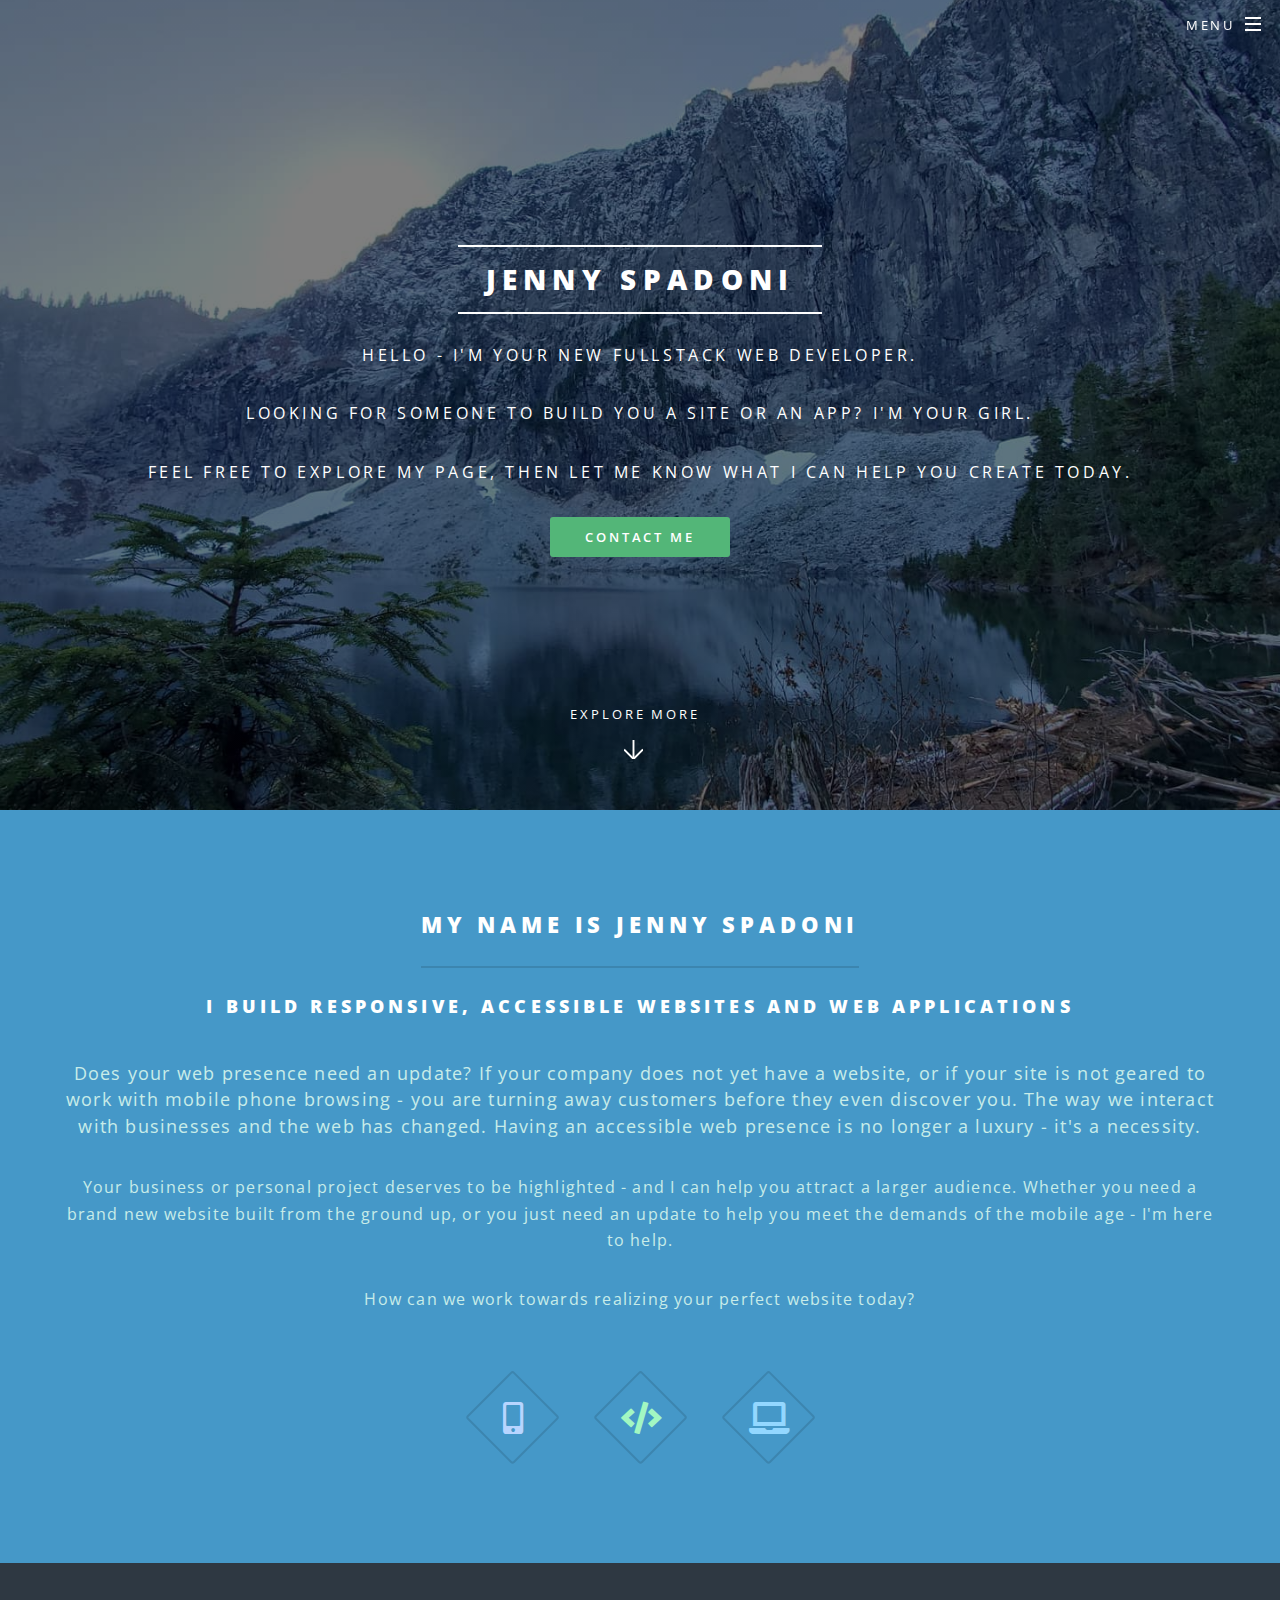
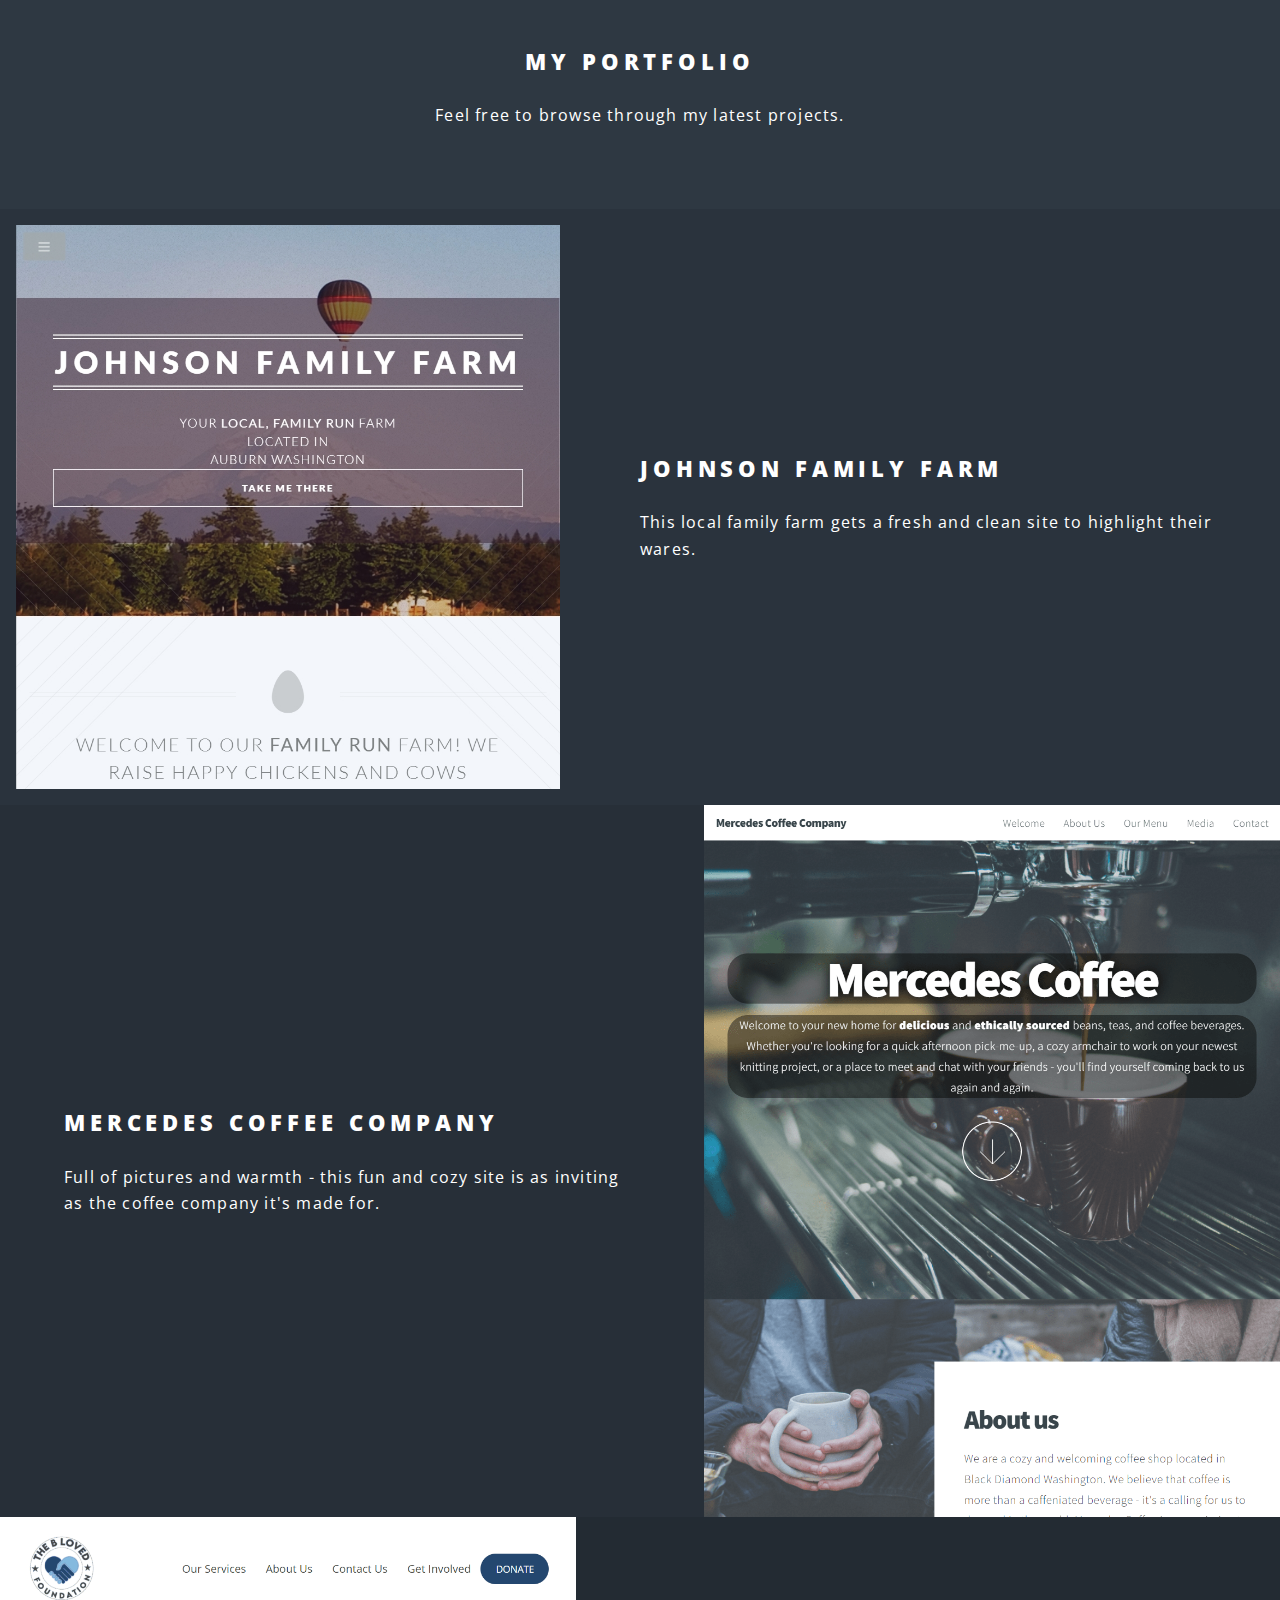
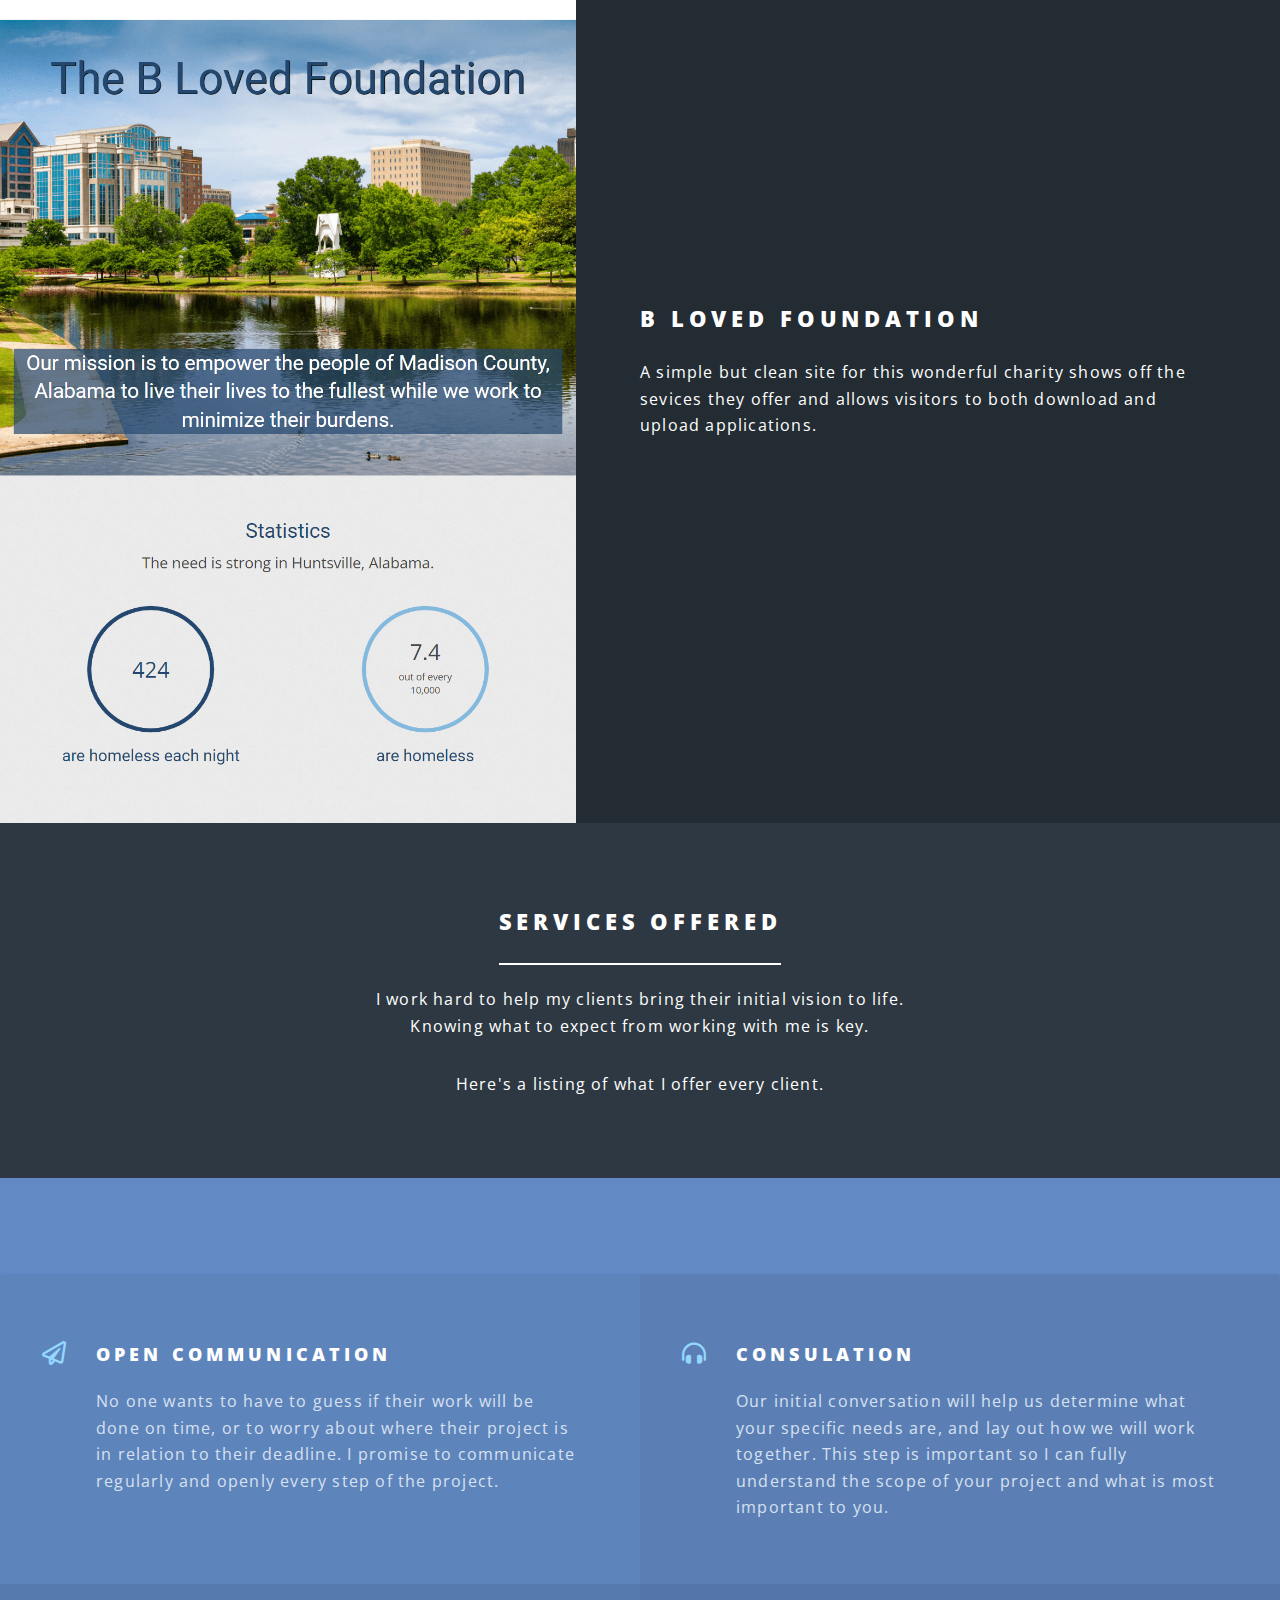
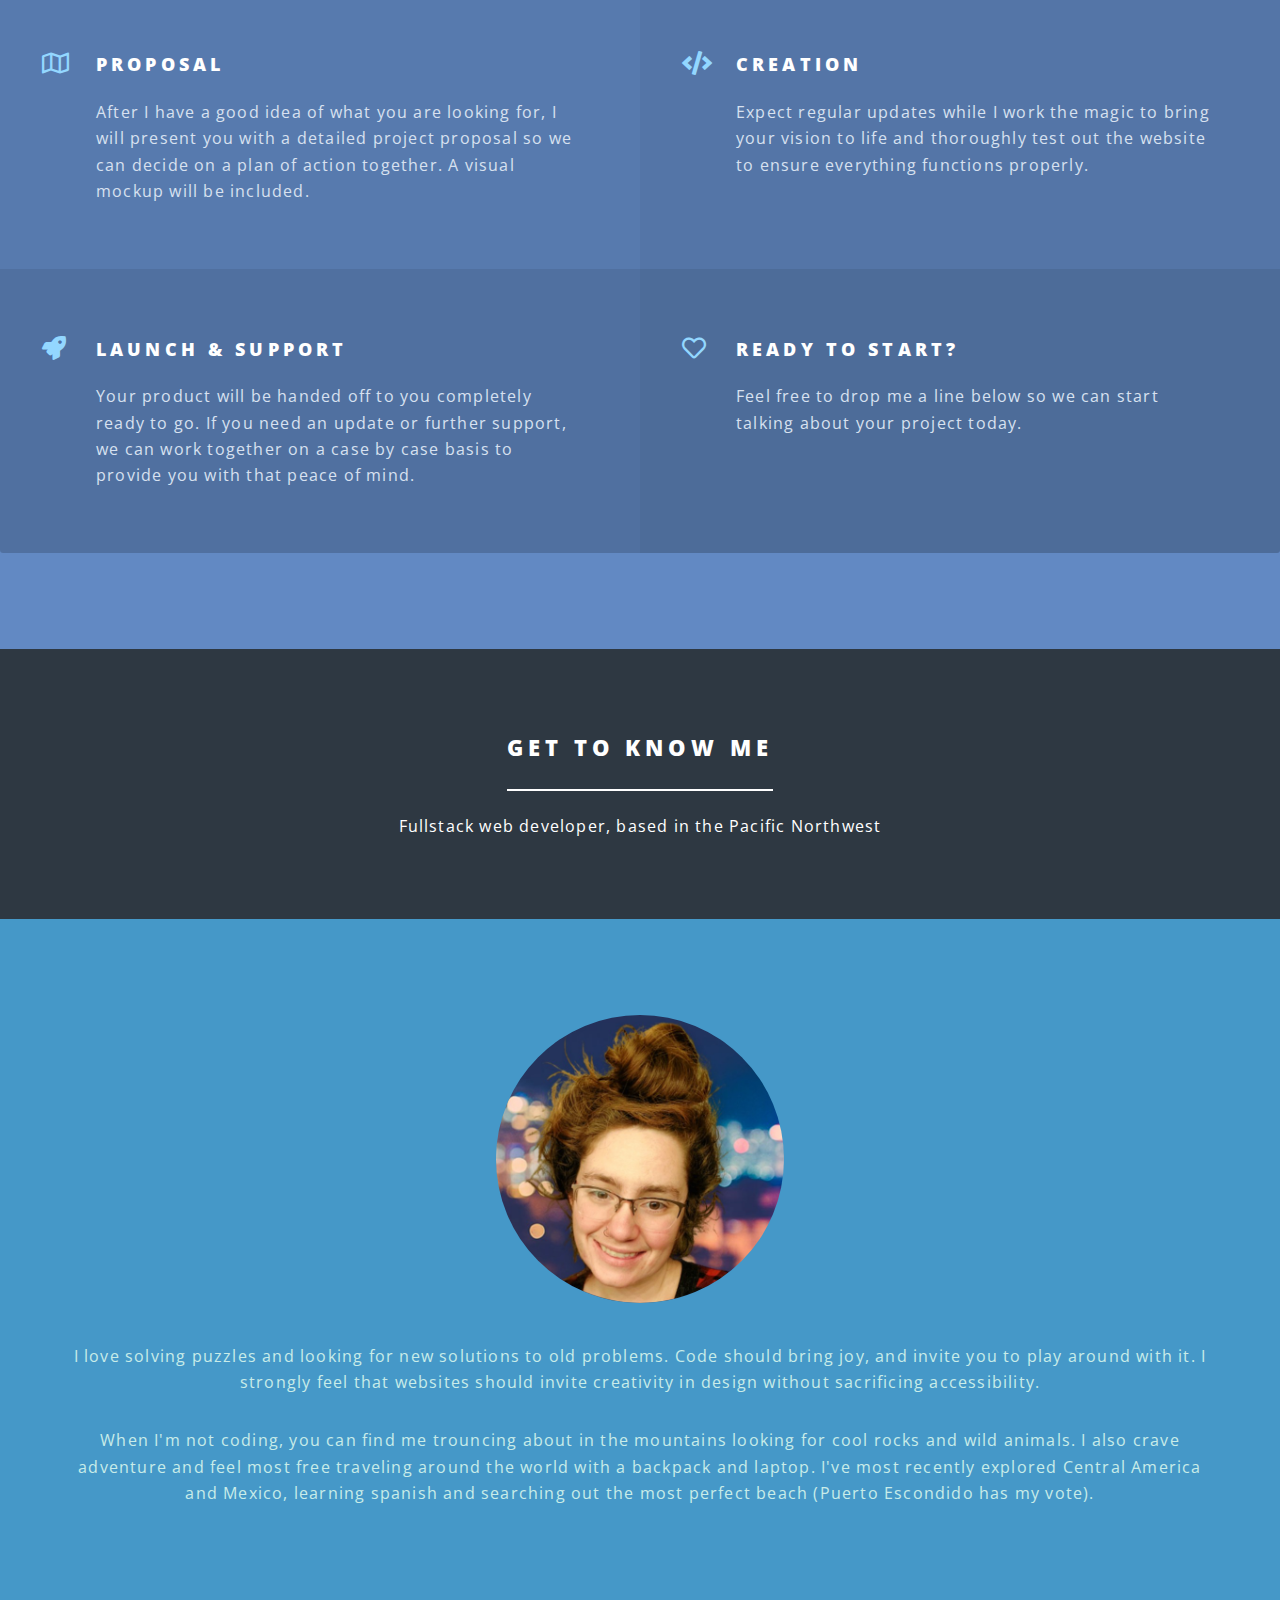
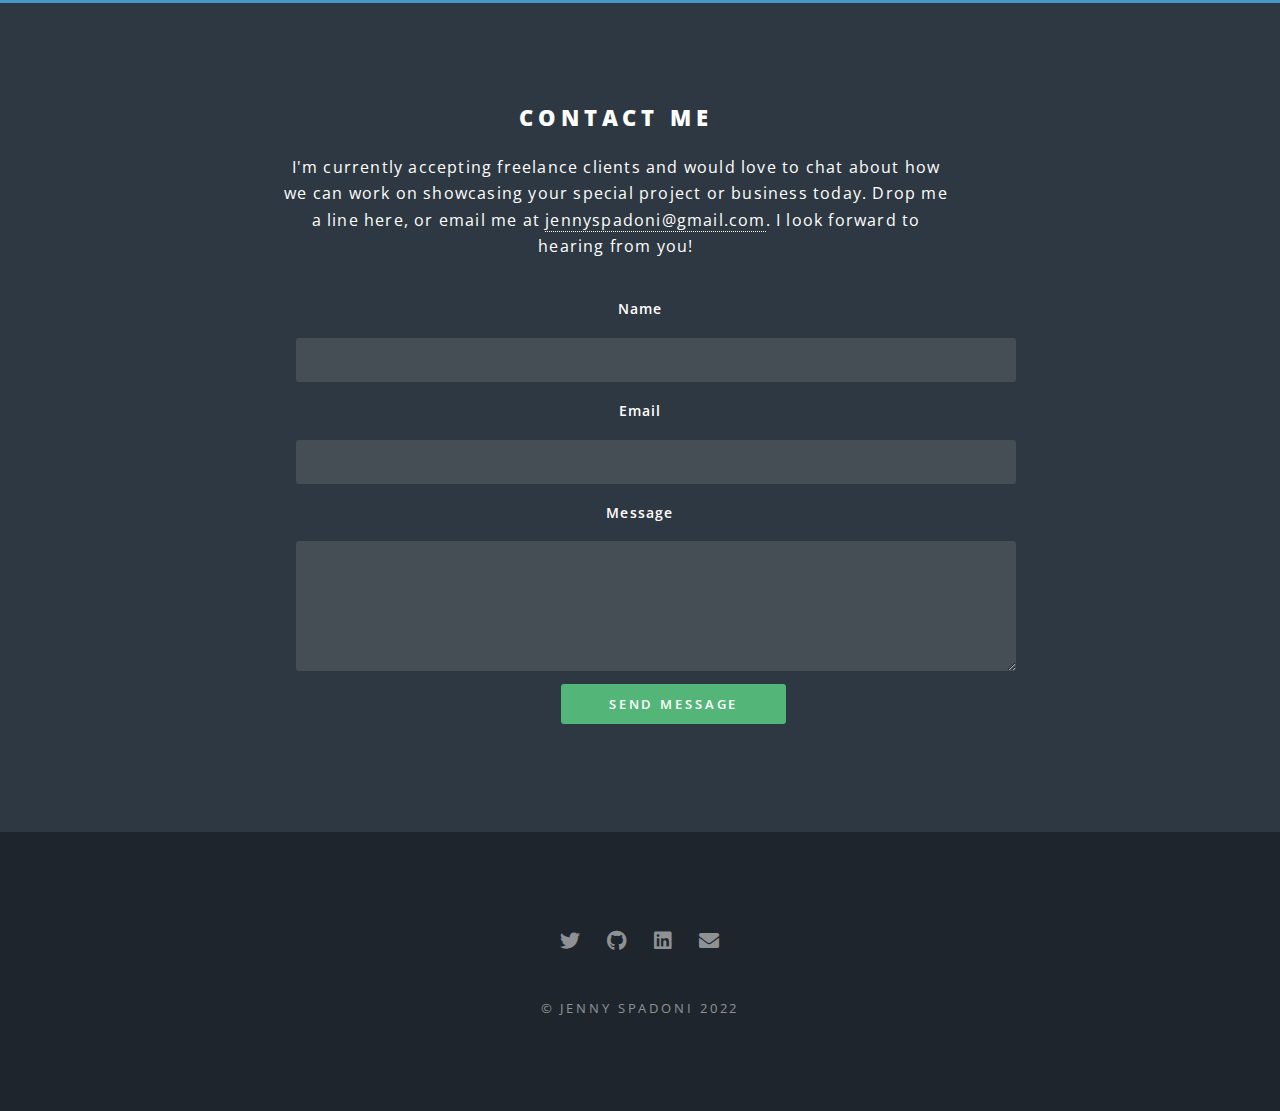
<file: index.html>
<!DOCTYPE HTML>
<!--
	Spectral by Pixelarity
	pixelarity.com | hello@pixelarity.com
	License: pixelarity.com/license
-->
<html>
	<head>
		<title>Jenny Spadoni</title>
		<meta charset="utf-8" />
		<meta name="viewport" content="width=device-width, initial-scale=1, user-scalable=yes" />
		<link rel="stylesheet" href="assets/css/main.css" />
		<noscript><link rel="stylesheet" href="assets/css/noscript.css" /></noscript>
	</head>
	<body class="landing is-preload">

		<!-- Page Wrapper -->
			<div id="page-wrapper">

				<!-- Header -->	
				<header id="header" class="alt">
						<h1><a href="index.html">Jenny Spadoni</a></h1>
						<nav id="nav">
							<ul>
								<li class="actions special">
									<a href="#menu" class="menuToggle"><span>Menu</span></a>
									<div id="menu">
										<ul>
											<li><a href="index.html">Home</a></li>
											<li><a href="#one">Overview</a></li>
											<li><a href="#two">My Portfolio</a></li>
											<li><a href="#three">Services Offered</a></li>
											<li><a href="#four">About Me</a></li>
											<li><a href="#cta">Contact Me</a></li>										
										</ul>
									</div> 
								</li>
							</ul>
						</nav>
					</header>

				<!-- Banner -->
					<section id="banner">
						<div class="inner">
							<h2>Jenny Spadoni</h2>
							<p>Hello - I'm your new fullstack web developer.</p> 
							<p>Looking for someone to build you a site or an app? I'm your girl.</p> 
							<p> Feel free to explore my page, then let me know what I can help you create today.</p>
							<ul class="actions special">
								<li><a href="#cta" class="button primary">Contact me</a></li>
							</ul>
						</div>
						<a  class="more scrolly" href="#one">Explore more</a>
					</section>

				<!-- One -->
					<section id="one" class="wrapper style1 special">
						<div class="inner">
							<header class="major">
																
								<h2>My name is Jenny Spadoni</h2>

								<h3 class="noBorder">I build responsive, accessible websites and web applications</h3>

								<p>Does your web presence need an update? If your company does not yet have a website, or if your site is not geared to work with mobile phone browsing - you are turning away customers before they even discover you. The way we interact with businesses and the web has changed. Having an accessible web presence is no longer a luxury - it's a necessity.</p>

								<p>Your business or personal project deserves to be highlighted - and I can help you attract a larger audience. Whether you need a brand new website built from the ground up, or you just need an update to help you meet the demands of the mobile age - I'm here to help. </p>

								<span>How can we work towards realizing your perfect website today?</span>
								
							</header>
							<!--ICONS after Header -->
							<ul class="icons major">
								
								<li><span class="icon solid fa-mobile-alt major style2"><span class="label">Mobile</span></span></li>

								<li><span class="icon solid fa-code major style3"><span class="label">Code</span></span></li>

								<li><span class="icon solid fa-laptop major style1"><span class="label">Laptop</span></span></li>
								
							</ul>
							
						</div>
					</section>

				<!-- Two -->
					<div id="two" class="inner portfolio">
						<h2>My portfolio</h2>
						<p>Feel free to browse through my latest projects.</p>
					</div>
					<section class="wrapper alt style2">
						<section class="spotlight">
							<div class="image padding"><a href="https://johnsonfamilyfarm.netlify.app/"><img src="images/pic01.jpg" alt="A nicely done farm website" /></div><div class="content">
								<h2>Johnson Family Farm
								</h2>
								<p>This local family farm gets a fresh and clean site to highlight their wares.</p></a>
							</div>
						</section>
						<section class="spotlight">
							<div class="image"><a href="https://mercedescoffeecompany.netlify.app/">
								<img src="images/MercedesCoffeeCompany-min.png" alt="A coffee company site with a large espresso machine" /></div><div class="content">
								<h2>Mercedes Coffee Company</h2>
								<p>Full of pictures and warmth - this fun and cozy site is as inviting as the coffee company it's made for.</p></a>
							</div>
						</section>
						<section class="spotlight">
							<div class="image"><a href="https://theblovedfoundation.org/">
								<img src="images/BLovedFoundation-min.png" alt="A website broadly showing a city skyline"/></div>
								<div class="content">
								<h2>B Loved Foundation</h2>
								<p>A simple but clean site for this wonderful charity shows off the sevices they offer and allows visitors to both download and upload applications.</p></a>
							</div>
						</section>
						<!-- <section class="spotlight">
							<div class="image"><a href="https://theblovedfoundation.org/">
								<img src="images/BLovedFoundation.png" alt="A website broadly showing a city skyline"/></div>
								<div class="content">
								<h2>B Loved Foundation</h2>
								<p>A simple but clean site for this wonderful charity shows off the sevices they offer and allows visitors to both download and upload applications.</p></a>
							</div>
						</section> -->
					</section>

				<!-- Three -->
					<section id="three">
						<div  class="inner portfolio">
							<header class="major">
								<h2>Services Offered</h2>
								<p>I work hard to help my clients bring their initial vision to life.<br>
								Knowing what to expect from working with me is key.</p>
								<p> Here's a listing of what I offer every client.</p>
							</header>
						</div>
						<section  class="wrapper style3 special">
							<ul class="features">
								<li class="icon fa-paper-plane">
									<h3>Open Communication</h3>
									<p>No one wants to have to guess if their work will be done on time, or to worry about where their project is in relation to their deadline. I promise to communicate regularly and openly every step of the project.</p>
								</li>
								<li class="icon solid fa-headphones-alt">
									<h3>Consulation</h3>
									<p>Our initial conversation will help us determine what your specific needs are, and lay out how we will work together. This step is important so I can fully understand the scope of your project and what is most important to you.</p>
								</li>
								<li class="icon fa-map">
									<h3>Proposal</h3>
									<p>After I have a good idea of what you are looking for, I will present you with a detailed project proposal so we can decide on a plan of action together. A visual mockup will be included.</p>
								</li>
								<li class="icon solid fa-code">
									<h3>Creation</h3>
									<p>Expect regular updates while I work the magic to bring your vision to life and thoroughly test out the website to ensure everything functions properly.</p>
								</li>
								<li class="icon solid fa-rocket">
									<h3>Launch & Support</h3>
									<p>Your product will be handed off to you completely ready to go. If you need an update or further support, we can work together on a case by case basis to provide you with that peace of mind.</p>
								</li>
								<li class="icon fa-heart">
									<h3>Ready to start?</h3>
									<p>Feel free to drop me a line below so we can start talking about your project today.</p>
								</li>
							</ul>
						</section>
					</section>

					<div id="four" class="inner portfolio">
						<header class="major">
							<h2>Get to know me</h2>
							<p>Fullstack web developer, based in the Pacific Northwest</p>
						</header>
					</div>
					<section class="wrapper style1 special">
						<div class="inner">
							<div class="pfp">
								<img class="roundPic" src="images/pfp.jpg" alt="">	
							</div>
							<p>
								I love solving puzzles and looking for new solutions to old problems. Code should bring joy, and invite you to play around with it. I strongly feel that websites should invite creativity in design without sacrificing accessibility.
							</p>
							<p>
								When I'm not coding, you can find me trouncing about in the mountains looking for cool rocks and wild animals. I also crave adventure and feel most free traveling around the world with a backpack and laptop. I've most recently explored Central America and Mexico, learning spanish and searching out the most perfect beach (Puerto Escondido has my vote).
							</p>
						</div>
					</section>
				<!-- CTA -->
					<section id="cta" class="wrapper style4">
						<div class="inner">
							<header>
								<h2>Contact me</h2>
								<p>I'm currently accepting freelance clients and would love to chat about how we can work on showcasing your special project or business today. Drop me a line here, or email me at <a href="mailto:jennyspadoni@gmail.com"> jennyspadoni@gmail.com</a>. I look forward to hearing from you!</p>
							</header>
							<form method="POST" data-netlify="true" id="formHelp">
								<div class="fields">
									<div class="field">
										<label for="name">Name</label>
										<input type="text" name="name" id="name" />
									</div>
									<div class="field">
										<label for="email">Email</label>
										<input type="email" name="email" id="email" />
									</div>
									<div class="field">
										<label for="message">Message</label>
										<textarea class= "margin" name="message" id="message" rows="4"></textarea>
									</div>
								</div>
								<ul class="actions primary">
									<li><input class="button fit primary" type="submit" value="Send Message" /></li>
								</ul>
							</form>
							<!-- <ul class="actions stacked">
								<li><a href="#" class="button fit primary">Activate</a></li>
								<li><a href="#" class="button fit">Learn More</a></li>
							</ul> -->
						</div>
					</section>

				<!-- Footer -->
					<footer id="footer">
						<ul class="icons">
							<li><a href="https://twitter.com/Jenny_Spadoni" class="icon brands fa-twitter"><span class="label">Twitter</span></a></li>
							<li><a href="https://github.com/Madasiaka" class="icon brands fa-github"><span class="label">Github</span></a></li>
							<li><a href="https://www.linkedin.com/in/jennifer-spadoni/" class="icon brands fa-linkedin"><span class="label">LinkedIn</span></a></li>
							<!-- <li><a href="#" class="icon brands fa-dribbble"><span class="label">Dribbble</span></a></li> -->
							<li><a href="mailto:jennyspadoni@gmail.com" class="icon solid fa-envelope"><span class="label">Email</span></a></li>
						</ul>
						<ul class="copyright">
							<li>&copy; Jenny Spadoni 2022</li>
						</ul>
					</footer>

			</div>

		<!-- Scripts -->
			<script src="assets/js/jquery.min.js"></script>
			<script src="assets/js/jquery.scrollex.min.js"></script>
			<script src="assets/js/jquery.scrolly.min.js"></script>
			<script src="assets/js/browser.min.js"></script>
			<script src="assets/js/breakpoints.min.js"></script>
			<script src="assets/js/util.js"></script>
			<script src="assets/js/main.js"></script>

	</body>
</html>
</file>
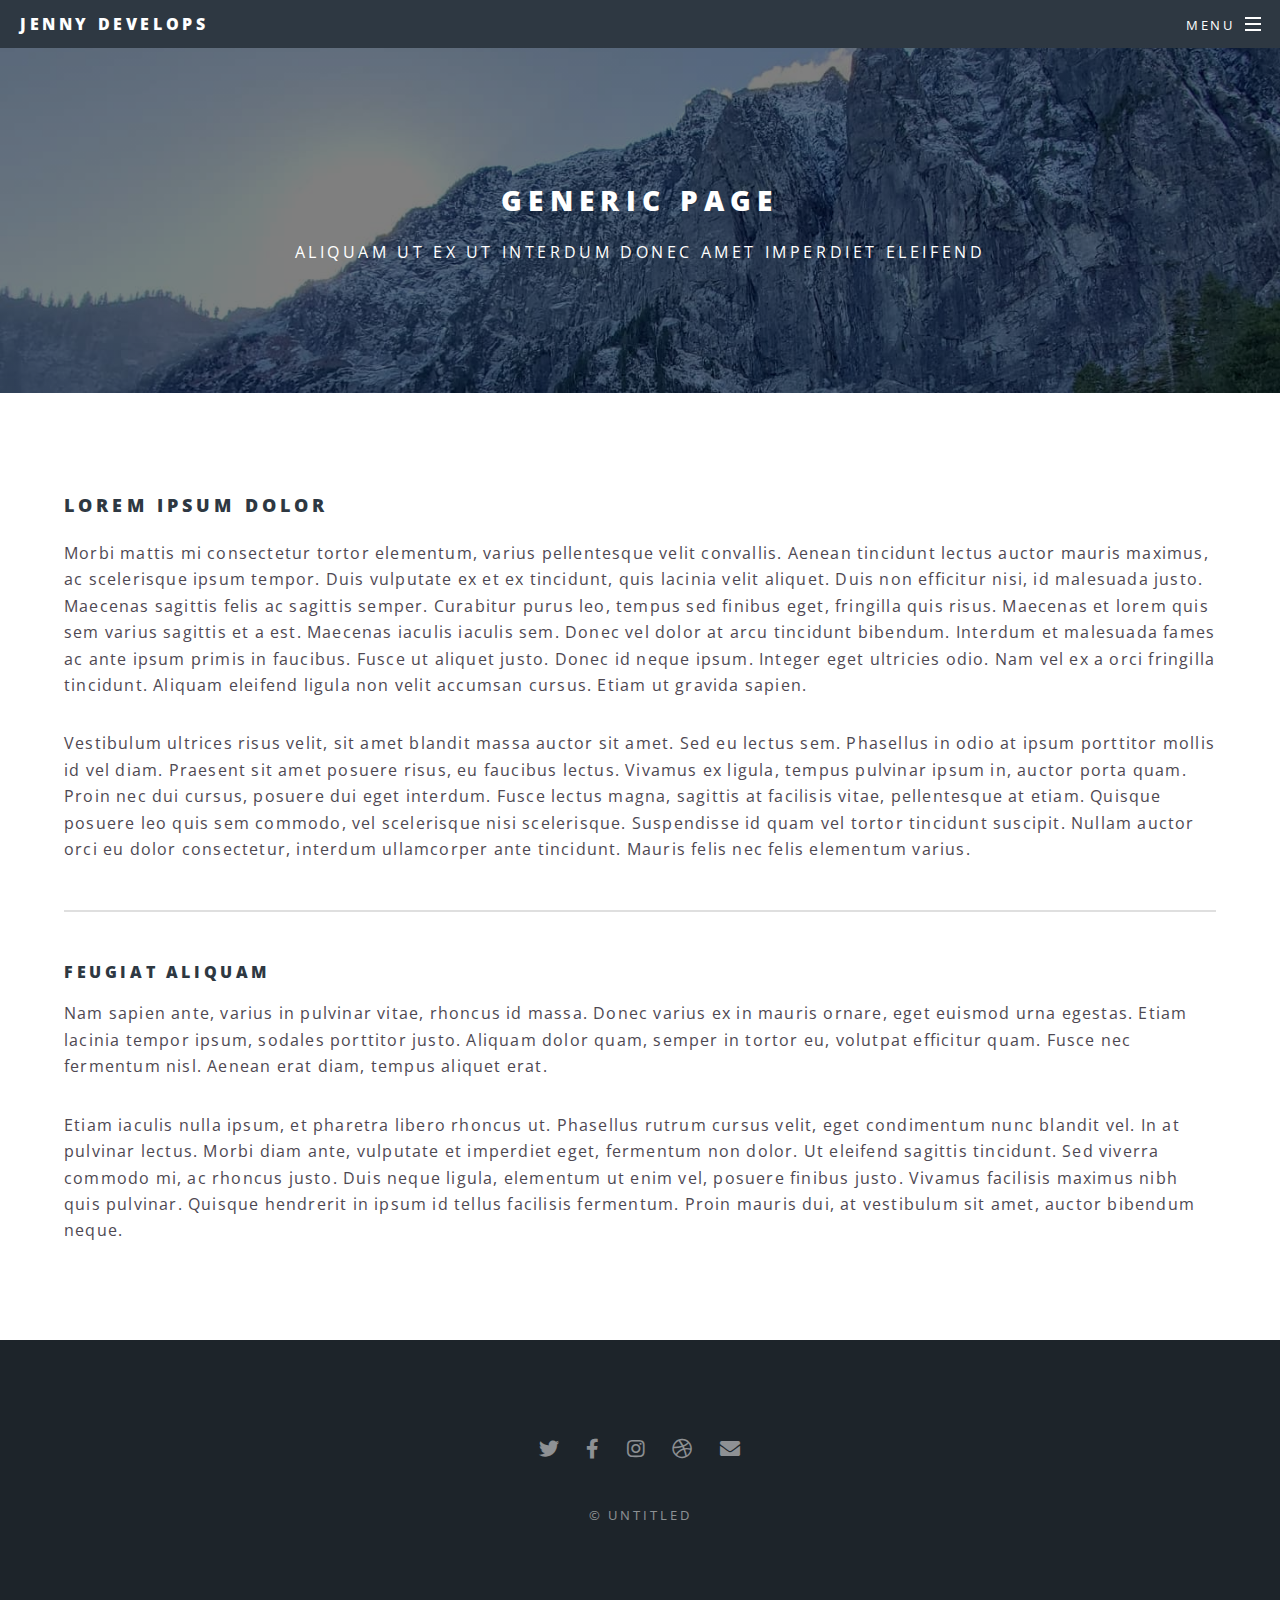
<file: generic.html>
<!DOCTYPE HTML>
<!--
	Spectral by Pixelarity
	pixelarity.com | hello@pixelarity.com
	License: pixelarity.com/license
-->
<html>
	<head>
		<title>About me</title>
		<meta charset="utf-8" />
		<meta name="viewport" content="width=device-width, initial-scale=1, user-scalable=no" />
		<link rel="stylesheet" href="assets/css/main.css" />
		<noscript><link rel="stylesheet" href="assets/css/noscript.css" /></noscript>
	</head>
	<body class="is-preload">

		<!-- Page Wrapper -->
			<div id="page-wrapper">

				<!-- Header -->
					<header id="header">
						<h1><a href="index.html">Jenny Develops</a></h1>
						<nav id="nav">
							<ul>
								<li class="special">
									<a href="#menu" class="menuToggle"><span>Menu</span></a>
									<div id="menu">
										<ul>
											<li><a href="index.html">Home</a></li>
											<li><a href="generic.html">About ME</a></li>
											<!-- <li><a href="elements.html">Elements</a></li>
											<li><a href="#">Sign Up</a></li>
											<li><a href="#">Log In</a></li> -->
										</ul>
									</div>
								</li>
							</ul>
						</nav>
					</header>

				<!-- Main -->
					<article id="main">
						<header>
							<h2>Generic Page</h2>
							<p>Aliquam ut ex ut interdum donec amet imperdiet eleifend</p>
						</header>
						<section class="wrapper style5">
							<div class="inner">

								<h3>Lorem ipsum dolor</h3>
								<p>Morbi mattis mi consectetur tortor elementum, varius pellentesque velit convallis. Aenean tincidunt lectus auctor mauris maximus, ac scelerisque ipsum tempor. Duis vulputate ex et ex tincidunt, quis lacinia velit aliquet. Duis non efficitur nisi, id malesuada justo. Maecenas sagittis felis ac sagittis semper. Curabitur purus leo, tempus sed finibus eget, fringilla quis risus. Maecenas et lorem quis sem varius sagittis et a est. Maecenas iaculis iaculis sem. Donec vel dolor at arcu tincidunt bibendum. Interdum et malesuada fames ac ante ipsum primis in faucibus. Fusce ut aliquet justo. Donec id neque ipsum. Integer eget ultricies odio. Nam vel ex a orci fringilla tincidunt. Aliquam eleifend ligula non velit accumsan cursus. Etiam ut gravida sapien.</p>

								<p>Vestibulum ultrices risus velit, sit amet blandit massa auctor sit amet. Sed eu lectus sem. Phasellus in odio at ipsum porttitor mollis id vel diam. Praesent sit amet posuere risus, eu faucibus lectus. Vivamus ex ligula, tempus pulvinar ipsum in, auctor porta quam. Proin nec dui cursus, posuere dui eget interdum. Fusce lectus magna, sagittis at facilisis vitae, pellentesque at etiam. Quisque posuere leo quis sem commodo, vel scelerisque nisi scelerisque. Suspendisse id quam vel tortor tincidunt suscipit. Nullam auctor orci eu dolor consectetur, interdum ullamcorper ante tincidunt. Mauris felis nec felis elementum varius.</p>

								<hr />

								<h4>Feugiat aliquam</h4>
								<p>Nam sapien ante, varius in pulvinar vitae, rhoncus id massa. Donec varius ex in mauris ornare, eget euismod urna egestas. Etiam lacinia tempor ipsum, sodales porttitor justo. Aliquam dolor quam, semper in tortor eu, volutpat efficitur quam. Fusce nec fermentum nisl. Aenean erat diam, tempus aliquet erat.</p>

								<p>Etiam iaculis nulla ipsum, et pharetra libero rhoncus ut. Phasellus rutrum cursus velit, eget condimentum nunc blandit vel. In at pulvinar lectus. Morbi diam ante, vulputate et imperdiet eget, fermentum non dolor. Ut eleifend sagittis tincidunt. Sed viverra commodo mi, ac rhoncus justo. Duis neque ligula, elementum ut enim vel, posuere finibus justo. Vivamus facilisis maximus nibh quis pulvinar. Quisque hendrerit in ipsum id tellus facilisis fermentum. Proin mauris dui, at vestibulum sit amet, auctor bibendum neque.</p>

							</div>
						</section>
					</article>

				<!-- Footer -->
					<footer id="footer">
						<ul class="icons">
							<li><a href="#" class="icon brands fa-twitter"><span class="label">Twitter</span></a></li>
							<li><a href="#" class="icon brands fa-facebook-f"><span class="label">Facebook</span></a></li>
							<li><a href="#" class="icon brands fa-instagram"><span class="label">Instagram</span></a></li>
							<li><a href="#" class="icon brands fa-dribbble"><span class="label">Dribbble</span></a></li>
							<li><a href="#" class="icon solid fa-envelope"><span class="label">Email</span></a></li>
						</ul>
						<ul class="copyright">
							<li>&copy; Untitled</li>
						</ul>
					</footer>

			</div>

		<!-- Scripts -->
			<script src="assets/js/jquery.min.js"></script>
			<script src="assets/js/jquery.scrollex.min.js"></script>
			<script src="assets/js/jquery.scrolly.min.js"></script>
			<script src="assets/js/browser.min.js"></script>
			<script src="assets/js/breakpoints.min.js"></script>
			<script src="assets/js/util.js"></script>
			<script src="assets/js/main.js"></script>

	</body>
</html>
</file>
<file: assets/css/noscript.css>
/*
	Spectral by Pixelarity
	pixelarity.com | hello@pixelarity.com
	License: pixelarity.com/license
*/

/* Banner */

	body.is-preload #banner h2 {
		-moz-transform: none;
		-webkit-transform: none;
		-ms-transform: none;
		transform: none;
		opacity: 1;
	}

		body.is-preload #banner h2:before, body.is-preload #banner h2:after {
			width: 100%;
		}

	body.is-preload #banner .more {
		-moz-transform: none;
		-webkit-transform: none;
		-ms-transform: none;
		transform: none;
		opacity: 1;
	}

	body.is-preload #banner:after {
		opacity: 0;
	}
</file>
<file: assets/css/main.css>
@import url(fontawesome-all.min.css);
@import url("https://fonts.googleapis.com/css?family=Open+Sans:400,400italic,600,600italic,800,800italic&display=swap");

/*
	Spectral by Pixelarity
	pixelarity.com | hello@pixelarity.com
	License: pixelarity.com/license
*/

html, body, div, span, applet, object,
iframe, h1, h2, h3, h4, h5, h6, p, blockquote,
pre, a, abbr, acronym, address, big, cite,
code, del, dfn, em, img, ins, kbd, q, s, samp,
small, strike, strong, sub, sup, tt, var, b,
u, i, center, dl, dt, dd, ol, ul, li, fieldset,
form, label, legend, table, caption, tbody,
tfoot, thead, tr, th, td, article, aside,
canvas, details, embed, figure, figcaption,
footer, header, hgroup, menu, nav, output, ruby,
section, summary, time, mark, audio, video {
	margin: 0;
	padding: 0;
	border: 0;
	font-size: 100%;
	font: inherit;
	vertical-align: baseline;}

article, aside, details, figcaption, figure,
footer, header, hgroup, menu, nav, section {
	display: block;}

body {
	line-height: 1;
}

ol, ul {
	list-style: none;
}

blockquote, q {
	quotes: none;
}

	blockquote:before, blockquote:after, q:before, q:after {
		content: '';
		content: none;
	}

table {
	border-collapse: collapse;
	border-spacing: 0;
}

body {
	-webkit-text-size-adjust: none;
}

mark {
	background-color: transparent;
	color: inherit;
}

input::-moz-focus-inner {
	border: 0;
	padding: 0;
}

input, select, textarea {
	-moz-appearance: none;
	-webkit-appearance: none;
	-ms-appearance: none;
	appearance: none;
}

/* Basic */
img.roundPic {
	border-radius: 101%;
	width: 25%;
	margin: 0 0 2em 0;
	
}
	@-ms-viewport {
		width: device-width;
	}

	html {
		box-sizing: border-box;
	}

	*, *:before, *:after {
		box-sizing: inherit;
	}

	body {
		background: #2e3842;
	}

		body.is-preload *, body.is-preload *:before, body.is-preload *:after {
			-moz-animation: none !important;
			-webkit-animation: none !important;
			-ms-animation: none !important;
			animation: none !important;
			-moz-transition: none !important;
			-webkit-transition: none !important;
			-ms-transition: none !important;
			transition: none !important;
		}

	body, input, select, textarea {
		color: #fff;
		font-family: "Open Sans", Helvetica, sans-serif;
		font-size: 15pt;
		font-weight: 400;
		letter-spacing: 0.075em;
		line-height: 1.65em;
		font-display: swap;
	}

		@media screen and (max-width: 1680px) {

			body, input, select, textarea {
				font-size: 13pt;
			}

		}

		@media screen and (max-width: 1280px) {

			body, input, select, textarea {
				font-size: 12pt;
			}

		}

		@media screen and (max-width: 736px) {

			body, input, select, textarea {
				font-size: 11pt;
				letter-spacing: 0.0375em;
			}

		}

	a {
		-moz-transition: color 0.2s ease, border-bottom-color 0.2s ease;
		-webkit-transition: color 0.2s ease, border-bottom-color 0.2s ease;
		-ms-transition: color 0.2s ease, border-bottom-color 0.2s ease;
		transition: color 0.2s ease, border-bottom-color 0.2s ease;
		border-bottom: dotted 1px;
		color: inherit;
		text-decoration: none;
	}

		a:hover {
			border-bottom-color: transparent;
		}

	strong, b {
		color: #fff;
		font-weight: 600;
	}

	em, i {
		font-style: italic;
	}

	p {
		margin: 0 0 2em 0;
	}

	h1, h2, h3, h4, h5, h6 {
		color: #fff;
		font-weight: 800;
		letter-spacing: 0.225em;
		line-height: 1em;
		margin: 0 0 1em 0;
		text-transform: uppercase;
	}

		h1 a, h2 a, h3 a, h4 a, h5 a, h6 a {
			color: inherit;
			text-decoration: none;
		}

	h2 {
		font-size: 1.35em;
		line-height: 1.75em;
	}


		@media screen and (max-width: 736px) {

			h2 {
				font-size: 1.1em;
				line-height: 1.65em;
			}

		}

	h3 {
		font-size: 1.15em;
		line-height: 1.75em;
	}

		@media screen and (max-width: 736px) {

			h3 {
				font-size: 1em;
				line-height: 1.65em;
			}

		}

	h4 {
		font-size: 1em;
		line-height: 1.5em;
	}

	h5 {
		font-size: 0.8em;
		line-height: 1.5em;
	}

	h6 {
		font-size: 0.7em;
		line-height: 1.5em;
	}

	sub {
		font-size: 0.8em;
		position: relative;
		top: 0.5em;
	}

	sup {
		font-size: 0.8em;
		position: relative;
		top: -0.5em;
	}

	hr {
		border: 0;
		border-bottom: solid 2px #fff;
		margin: 3em 0;
	}

		hr.major {
			margin: 4.5em 0;
		}

	blockquote {
		border-left: solid 4px #fff;
		font-style: italic;
		margin: 0 0 2em 0;
		padding: 0.5em 0 0.5em 2em;
	}

	code {
		background: rgba(144, 144, 144, 0.25);
		border-radius: 3px;
		font-family: "Courier New", monospace;
		font-size: 0.9em;
		letter-spacing: 0;
		margin: 0 0.25em;
		padding: 0.25em 0.65em;
	}

	pre {
		-webkit-overflow-scrolling: touch;
		font-family: "Courier New", monospace;
		font-size: 0.9em;
		margin: 0 0 2em 0;
	}

		pre code {
			display: block;
			line-height: 1.75em;
			padding: 1em 1.5em;
			overflow-x: auto;
		}

	.align-left {
		text-align: left;
	}

	.align-center {
		text-align: center;
	}

	.align-right {
		text-align: right;
	}

/* Row */

	.row {
		display: flex;
		flex-wrap: wrap;
		box-sizing: border-box;
		align-items: stretch;
	}

		.row > * {
			box-sizing: border-box;
		}

		.row.gtr-uniform > * > :last-child {
			margin-bottom: 0;
		}

		.row.aln-left {
			justify-content: flex-start;
		}

		.row.aln-center {
			justify-content: center;
		}

		.row.aln-right {
			justify-content: flex-end;
		}

		.row.aln-top {
			align-items: flex-start;
		}

		.row.aln-middle {
			align-items: center;
		}

		.row.aln-bottom {
			align-items: flex-end;
		}

		.row > .imp {
			order: -1;
		}

		.row > .col-1 {
			width: 8.33333%;
		}

		.row > .off-1 {
			margin-left: 8.33333%;
		}

		.row > .col-2 {
			width: 16.66667%;
		}

		.row > .off-2 {
			margin-left: 16.66667%;
		}

		.row > .col-3 {
			width: 25%;
		}

		.row > .off-3 {
			margin-left: 25%;
		}

		.row > .col-4 {
			width: 33.33333%;
		}

		.row > .off-4 {
			margin-left: 33.33333%;
		}

		.row > .col-5 {
			width: 41.66667%;
		}

		.row > .off-5 {
			margin-left: 41.66667%;
		}

		.row > .col-6 {
			width: 50%;
		}

		.row > .off-6 {
			margin-left: 50%;
		}

		.row > .col-7 {
			width: 58.33333%;
		}

		.row > .off-7 {
			margin-left: 58.33333%;
		}

		.row > .col-8 {
			width: 66.66667%;
		}

		.row > .off-8 {
			margin-left: 66.66667%;
		}

		.row > .col-9 {
			width: 75%;
		}

		.row > .off-9 {
			margin-left: 75%;
		}

		.row > .col-10 {
			width: 83.33333%;
		}

		.row > .off-10 {
			margin-left: 83.33333%;
		}

		.row > .col-11 {
			width: 91.66667%;
		}

		.row > .off-11 {
			margin-left: 91.66667%;
		}

		.row > .col-12 {
			width: 100%;
		}

		.row > .off-12 {
			margin-left: 100%;
		}

		.row.gtr-0 {
			margin-top: 0;
			margin-left: 0em;
		}

			.row.gtr-0 > * {
				padding: 0 0 0 0em;
			}

			.row.gtr-0.gtr-uniform {
				margin-top: 0em;
			}

				.row.gtr-0.gtr-uniform > * {
					padding-top: 0em;
				}

		.row.gtr-25 {
			margin-top: 0;
			margin-left: -0.375em;
		}

			.row.gtr-25 > * {
				padding: 0 0 0 0.375em;
			}

			.row.gtr-25.gtr-uniform {
				margin-top: -0.375em;
			}

				.row.gtr-25.gtr-uniform > * {
					padding-top: 0.375em;
				}

		.row.gtr-50 {
			margin-top: 0;
			margin-left: -0.75em;
		}

			.row.gtr-50 > * {
				padding: 0 0 0 0.75em;
			}

			.row.gtr-50.gtr-uniform {
				margin-top: -0.75em;
			}

				.row.gtr-50.gtr-uniform > * {
					padding-top: 0.75em;
				}

		.row {
			margin-top: 0;
			margin-left: -1.5em;
		}

			.row > * {
				padding: 0 0 0 1.5em;
			}

			.row.gtr-uniform {
				margin-top: -1.5em;
			}

				.row.gtr-uniform > * {
					padding-top: 1.5em;
				}

		.row.gtr-150 {
			margin-top: 0;
			margin-left: -2.25em;
		}

			.row.gtr-150 > * {
				padding: 0 0 0 2.25em;
			}

			.row.gtr-150.gtr-uniform {
				margin-top: -2.25em;
			}

				.row.gtr-150.gtr-uniform > * {
					padding-top: 2.25em;
				}

		.row.gtr-200 {
			margin-top: 0;
			margin-left: -3em;
		}

			.row.gtr-200 > * {
				padding: 0 0 0 3em;
			}

			.row.gtr-200.gtr-uniform {
				margin-top: -3em;
			}

				.row.gtr-200.gtr-uniform > * {
					padding-top: 3em;
				}

		@media screen and (max-width: 1680px) {

			.row {
				display: flex;
				flex-wrap: wrap;
				box-sizing: border-box;
				align-items: stretch;
			}

				.row > * {
					box-sizing: border-box;
				}

				.row.gtr-uniform > * > :last-child {
					margin-bottom: 0;
				}

				.row.aln-left {
					justify-content: flex-start;
				}

				.row.aln-center {
					justify-content: center;
				}

				.row.aln-right {
					justify-content: flex-end;
				}

				.row.aln-top {
					align-items: flex-start;
				}

				.row.aln-middle {
					align-items: center;
				}

				.row.aln-bottom {
					align-items: flex-end;
				}

				.row > .imp-xlarge {
					order: -1;
				}

				.row > .col-1-xlarge {
					width: 8.33333%;
				}

				.row > .off-1-xlarge {
					margin-left: 8.33333%;
				}

				.row > .col-2-xlarge {
					width: 16.66667%;
				}

				.row > .off-2-xlarge {
					margin-left: 16.66667%;
				}

				.row > .col-3-xlarge {
					width: 25%;
				}

				.row > .off-3-xlarge {
					margin-left: 25%;
				}

				.row > .col-4-xlarge {
					width: 33.33333%;
				}

				.row > .off-4-xlarge {
					margin-left: 33.33333%;
				}

				.row > .col-5-xlarge {
					width: 41.66667%;
				}

				.row > .off-5-xlarge {
					margin-left: 41.66667%;
				}

				.row > .col-6-xlarge {
					width: 50%;
				}

				.row > .off-6-xlarge {
					margin-left: 50%;
				}

				.row > .col-7-xlarge {
					width: 58.33333%;
				}

				.row > .off-7-xlarge {
					margin-left: 58.33333%;
				}

				.row > .col-8-xlarge {
					width: 66.66667%;
				}

				.row > .off-8-xlarge {
					margin-left: 66.66667%;
				}

				.row > .col-9-xlarge {
					width: 75%;
				}

				.row > .off-9-xlarge {
					margin-left: 75%;
				}

				.row > .col-10-xlarge {
					width: 83.33333%;
				}

				.row > .off-10-xlarge {
					margin-left: 83.33333%;
				}

				.row > .col-11-xlarge {
					width: 91.66667%;
				}

				.row > .off-11-xlarge {
					margin-left: 91.66667%;
				}

				.row > .col-12-xlarge {
					width: 100%;
				}

				.row > .off-12-xlarge {
					margin-left: 100%;
				}

				.row.gtr-0 {
					margin-top: 0;
					margin-left: 0em;
				}

					.row.gtr-0 > * {
						padding: 0 0 0 0em;
					}

					.row.gtr-0.gtr-uniform {
						margin-top: 0em;
					}

						.row.gtr-0.gtr-uniform > * {
							padding-top: 0em;
						}

				.row.gtr-25 {
					margin-top: 0;
					margin-left: -0.375em;
				}

					.row.gtr-25 > * {
						padding: 0 0 0 0.375em;
					}

					.row.gtr-25.gtr-uniform {
						margin-top: -0.375em;
					}

						.row.gtr-25.gtr-uniform > * {
							padding-top: 0.375em;
						}

				.row.gtr-50 {
					margin-top: 0;
					margin-left: -0.75em;
				}

					.row.gtr-50 > * {
						padding: 0 0 0 0.75em;
					}

					.row.gtr-50.gtr-uniform {
						margin-top: -0.75em;
					}

						.row.gtr-50.gtr-uniform > * {
							padding-top: 0.75em;
						}

				.row {
					margin-top: 0;
					margin-left: -1.5em;
				}

					.row > * {
						padding: 0 0 0 1.5em;
					}

					.row.gtr-uniform {
						margin-top: -1.5em;
					}

						.row.gtr-uniform > * {
							padding-top: 1.5em;
						}

				.row.gtr-150 {
					margin-top: 0;
					margin-left: -2.25em;
				}

					.row.gtr-150 > * {
						padding: 0 0 0 2.25em;
					}

					.row.gtr-150.gtr-uniform {
						margin-top: -2.25em;
					}

						.row.gtr-150.gtr-uniform > * {
							padding-top: 2.25em;
						}

				.row.gtr-200 {
					margin-top: 0;
					margin-left: -3em;
				}

					.row.gtr-200 > * {
						padding: 0 0 0 3em;
					}

					.row.gtr-200.gtr-uniform {
						margin-top: -3em;
					}

						.row.gtr-200.gtr-uniform > * {
							padding-top: 3em;
						}

		}

		@media screen and (max-width: 1280px) {

			.row {
				display: flex;
				flex-wrap: wrap;
				box-sizing: border-box;
				align-items: stretch;
			}

				.row > * {
					box-sizing: border-box;
				}

				.row.gtr-uniform > * > :last-child {
					margin-bottom: 0;
				}

				.row.aln-left {
					justify-content: flex-start;
				}

				.row.aln-center {
					justify-content: center;
				}

				.row.aln-right {
					justify-content: flex-end;
				}

				.row.aln-top {
					align-items: flex-start;
				}

				.row.aln-middle {
					align-items: center;
				}

				.row.aln-bottom {
					align-items: flex-end;
				}

				.row > .imp-large {
					order: -1;
				}

				.row > .col-1-large {
					width: 8.33333%;
				}

				.row > .off-1-large {
					margin-left: 8.33333%;
				}

				.row > .col-2-large {
					width: 16.66667%;
				}

				.row > .off-2-large {
					margin-left: 16.66667%;
				}

				.row > .col-3-large {
					width: 25%;
				}

				.row > .off-3-large {
					margin-left: 25%;
				}

				.row > .col-4-large {
					width: 33.33333%;
				}

				.row > .off-4-large {
					margin-left: 33.33333%;
				}

				.row > .col-5-large {
					width: 41.66667%;
				}

				.row > .off-5-large {
					margin-left: 41.66667%;
				}

				.row > .col-6-large {
					width: 50%;
				}

				.row > .off-6-large {
					margin-left: 50%;
				}

				.row > .col-7-large {
					width: 58.33333%;
				}

				.row > .off-7-large {
					margin-left: 58.33333%;
				}

				.row > .col-8-large {
					width: 66.66667%;
				}

				.row > .off-8-large {
					margin-left: 66.66667%;
				}

				.row > .col-9-large {
					width: 75%;
				}

				.row > .off-9-large {
					margin-left: 75%;
				}

				.row > .col-10-large {
					width: 83.33333%;
				}

				.row > .off-10-large {
					margin-left: 83.33333%;
				}

				.row > .col-11-large {
					width: 91.66667%;
				}

				.row > .off-11-large {
					margin-left: 91.66667%;
				}

				.row > .col-12-large {
					width: 100%;
				}

				.row > .off-12-large {
					margin-left: 100%;
				}

				.row.gtr-0 {
					margin-top: 0;
					margin-left: 0em;
				}

					.row.gtr-0 > * {
						padding: 0 0 0 0em;
					}

					.row.gtr-0.gtr-uniform {
						margin-top: 0em;
					}

						.row.gtr-0.gtr-uniform > * {
							padding-top: 0em;
						}

				.row.gtr-25 {
					margin-top: 0;
					margin-left: -0.375em;
				}

					.row.gtr-25 > * {
						padding: 0 0 0 0.375em;
					}

					.row.gtr-25.gtr-uniform {
						margin-top: -0.375em;
					}

						.row.gtr-25.gtr-uniform > * {
							padding-top: 0.375em;
						}

				.row.gtr-50 {
					margin-top: 0;
					margin-left: -0.75em;
				}

					.row.gtr-50 > * {
						padding: 0 0 0 0.75em;
					}

					.row.gtr-50.gtr-uniform {
						margin-top: -0.75em;
					}

						.row.gtr-50.gtr-uniform > * {
							padding-top: 0.75em;
						}

				.row {
					margin-top: 0;
					margin-left: -1.5em;
				}

					.row > * {
						padding: 0 0 0 1.5em;
					}

					.row.gtr-uniform {
						margin-top: -1.5em;
					}

						.row.gtr-uniform > * {
							padding-top: 1.5em;
						}

				.row.gtr-150 {
					margin-top: 0;
					margin-left: -2.25em;
				}

					.row.gtr-150 > * {
						padding: 0 0 0 2.25em;
					}

					.row.gtr-150.gtr-uniform {
						margin-top: -2.25em;
					}

						.row.gtr-150.gtr-uniform > * {
							padding-top: 2.25em;
						}

				.row.gtr-200 {
					margin-top: 0;
					margin-left: -3em;
				}

					.row.gtr-200 > * {
						padding: 0 0 0 3em;
					}

					.row.gtr-200.gtr-uniform {
						margin-top: -3em;
					}

						.row.gtr-200.gtr-uniform > * {
							padding-top: 3em;
						}

		}

		@media screen and (max-width: 980px) {

			.row {
				display: flex;
				flex-wrap: wrap;
				box-sizing: border-box;
				align-items: stretch;
			}

				.row > * {
					box-sizing: border-box;
				}

				.row.gtr-uniform > * > :last-child {
					margin-bottom: 0;
				}

				.row.aln-left {
					justify-content: flex-start;
				}

				.row.aln-center {
					justify-content: center;
				}

				.row.aln-right {
					justify-content: flex-end;
				}

				.row.aln-top {
					align-items: flex-start;
				}

				.row.aln-middle {
					align-items: center;
				}

				.row.aln-bottom {
					align-items: flex-end;
				}

				.row > .imp-medium {
					order: -1;
				}

				.row > .col-1-medium {
					width: 8.33333%;
				}

				.row > .off-1-medium {
					margin-left: 8.33333%;
				}

				.row > .col-2-medium {
					width: 16.66667%;
				}

				.row > .off-2-medium {
					margin-left: 16.66667%;
				}

				.row > .col-3-medium {
					width: 25%;
				}

				.row > .off-3-medium {
					margin-left: 25%;
				}

				.row > .col-4-medium {
					width: 33.33333%;
				}

				.row > .off-4-medium {
					margin-left: 33.33333%;
				}

				.row > .col-5-medium {
					width: 41.66667%;
				}

				.row > .off-5-medium {
					margin-left: 41.66667%;
				}

				.row > .col-6-medium {
					width: 50%;
				}

				.row > .off-6-medium {
					margin-left: 50%;
				}

				.row > .col-7-medium {
					width: 58.33333%;
				}

				.row > .off-7-medium {
					margin-left: 58.33333%;
				}

				.row > .col-8-medium {
					width: 66.66667%;
				}

				.row > .off-8-medium {
					margin-left: 66.66667%;
				}

				.row > .col-9-medium {
					width: 75%;
				}

				.row > .off-9-medium {
					margin-left: 75%;
				}

				.row > .col-10-medium {
					width: 83.33333%;
				}

				.row > .off-10-medium {
					margin-left: 83.33333%;
				}

				.row > .col-11-medium {
					width: 91.66667%;
				}

				.row > .off-11-medium {
					margin-left: 91.66667%;
				}

				.row > .col-12-medium {
					width: 100%;
				}

				.row > .off-12-medium {
					margin-left: 100%;
				}

				.row.gtr-0 {
					margin-top: 0;
					margin-left: 0em;
				}

					.row.gtr-0 > * {
						padding: 0 0 0 0em;
					}

					.row.gtr-0.gtr-uniform {
						margin-top: 0em;
					}

						.row.gtr-0.gtr-uniform > * {
							padding-top: 0em;
						}

				.row.gtr-25 {
					margin-top: 0;
					margin-left: -0.375em;
				}

					.row.gtr-25 > * {
						padding: 0 0 0 0.375em;
					}

					.row.gtr-25.gtr-uniform {
						margin-top: -0.375em;
					}

						.row.gtr-25.gtr-uniform > * {
							padding-top: 0.375em;
						}

				.row.gtr-50 {
					margin-top: 0;
					margin-left: -0.75em;
				}

					.row.gtr-50 > * {
						padding: 0 0 0 0.75em;
					}

					.row.gtr-50.gtr-uniform {
						margin-top: -0.75em;
					}

						.row.gtr-50.gtr-uniform > * {
							padding-top: 0.75em;
						}

				.row {
					margin-top: 0;
					margin-left: -1.5em;
				}

					.row > * {
						padding: 0 0 0 1.5em;
					}

					.row.gtr-uniform {
						margin-top: -1.5em;
					}

						.row.gtr-uniform > * {
							padding-top: 1.5em;
						}

				.row.gtr-150 {
					margin-top: 0;
					margin-left: -2.25em;
				}

					.row.gtr-150 > * {
						padding: 0 0 0 2.25em;
					}

					.row.gtr-150.gtr-uniform {
						margin-top: -2.25em;
					}

						.row.gtr-150.gtr-uniform > * {
							padding-top: 2.25em;
						}

				.row.gtr-200 {
					margin-top: 0;
					margin-left: -3em;
				}

					.row.gtr-200 > * {
						padding: 0 0 0 3em;
					}

					.row.gtr-200.gtr-uniform {
						margin-top: -3em;
					}

						.row.gtr-200.gtr-uniform > * {
							padding-top: 3em;
						}

		}

		@media screen and (max-width: 736px) {

			.row {
				display: flex;
				flex-wrap: wrap;
				box-sizing: border-box;
				align-items: stretch;
			}

				.row > * {
					box-sizing: border-box;
				}

				.row.gtr-uniform > * > :last-child {
					margin-bottom: 0;
				}

				.row.aln-left {
					justify-content: flex-start;
				}

				.row.aln-center {
					justify-content: center;
				}

				.row.aln-right {
					justify-content: flex-end;
				}

				.row.aln-top {
					align-items: flex-start;
				}

				.row.aln-middle {
					align-items: center;
				}

				.row.aln-bottom {
					align-items: flex-end;
				}

				.row > .imp-small {
					order: -1;
				}

				.row > .col-1-small {
					width: 8.33333%;
				}

				.row > .off-1-small {
					margin-left: 8.33333%;
				}

				.row > .col-2-small {
					width: 16.66667%;
				}

				.row > .off-2-small {
					margin-left: 16.66667%;
				}

				.row > .col-3-small {
					width: 25%;
				}

				.row > .off-3-small {
					margin-left: 25%;
				}

				.row > .col-4-small {
					width: 33.33333%;
				}

				.row > .off-4-small {
					margin-left: 33.33333%;
				}

				.row > .col-5-small {
					width: 41.66667%;
				}

				.row > .off-5-small {
					margin-left: 41.66667%;
				}

				.row > .col-6-small {
					width: 50%;
				}

				.row > .off-6-small {
					margin-left: 50%;
				}

				.row > .col-7-small {
					width: 58.33333%;
				}

				.row > .off-7-small {
					margin-left: 58.33333%;
				}

				.row > .col-8-small {
					width: 66.66667%;
				}

				.row > .off-8-small {
					margin-left: 66.66667%;
				}

				.row > .col-9-small {
					width: 75%;
				}

				.row > .off-9-small {
					margin-left: 75%;
				}

				.row > .col-10-small {
					width: 83.33333%;
				}

				.row > .off-10-small {
					margin-left: 83.33333%;
				}

				.row > .col-11-small {
					width: 91.66667%;
				}

				.row > .off-11-small {
					margin-left: 91.66667%;
				}

				.row > .col-12-small {
					width: 100%;
				}

				.row > .off-12-small {
					margin-left: 100%;
				}

				.row.gtr-0 {
					margin-top: 0;
					margin-left: 0em;
				}

					.row.gtr-0 > * {
						padding: 0 0 0 0em;
					}

					.row.gtr-0.gtr-uniform {
						margin-top: 0em;
					}

						.row.gtr-0.gtr-uniform > * {
							padding-top: 0em;
						}

				.row.gtr-25 {
					margin-top: 0;
					margin-left: -0.375em;
				}

					.row.gtr-25 > * {
						padding: 0 0 0 0.375em;
					}

					.row.gtr-25.gtr-uniform {
						margin-top: -0.375em;
					}

						.row.gtr-25.gtr-uniform > * {
							padding-top: 0.375em;
						}

				.row.gtr-50 {
					margin-top: 0;
					margin-left: -0.75em;
				}

					.row.gtr-50 > * {
						padding: 0 0 0 0.75em;
					}

					.row.gtr-50.gtr-uniform {
						margin-top: -0.75em;
					}

						.row.gtr-50.gtr-uniform > * {
							padding-top: 0.75em;
						}

				.row {
					margin-top: 0;
					margin-left: -1.5em;
				}

					.row > * {
						padding: 0 0 0 1.5em;
					}

					.row.gtr-uniform {
						margin-top: -1.5em;
					}

						.row.gtr-uniform > * {
							padding-top: 1.5em;
						}

				.row.gtr-150 {
					margin-top: 0;
					margin-left: -2.25em;
				}

					.row.gtr-150 > * {
						padding: 0 0 0 2.25em;
					}

					.row.gtr-150.gtr-uniform {
						margin-top: -2.25em;
					}

						.row.gtr-150.gtr-uniform > * {
							padding-top: 2.25em;
						}

				.row.gtr-200 {
					margin-top: 0;
					margin-left: -3em;
				}

					.row.gtr-200 > * {
						padding: 0 0 0 3em;
					}

					.row.gtr-200.gtr-uniform {
						margin-top: -3em;
					}

						.row.gtr-200.gtr-uniform > * {
							padding-top: 3em;
						}

		}

		@media screen and (max-width: 480px) {

			.row {
				display: flex;
				flex-wrap: wrap;
				box-sizing: border-box;
				align-items: stretch;
			}

				.row > * {
					box-sizing: border-box;
				}

				.row.gtr-uniform > * > :last-child {
					margin-bottom: 0;
				}

				.row.aln-left {
					justify-content: flex-start;
				}

				.row.aln-center {
					justify-content: center;
				}

				.row.aln-right {
					justify-content: flex-end;
				}

				.row.aln-top {
					align-items: flex-start;
				}

				.row.aln-middle {
					align-items: center;
				}

				.row.aln-bottom {
					align-items: flex-end;
				}

				.row > .imp-xsmall {
					order: -1;
				}

				.row > .col-1-xsmall {
					width: 8.33333%;
				}

				.row > .off-1-xsmall {
					margin-left: 8.33333%;
				}

				.row > .col-2-xsmall {
					width: 16.66667%;
				}

				.row > .off-2-xsmall {
					margin-left: 16.66667%;
				}

				.row > .col-3-xsmall {
					width: 25%;
				}

				.row > .off-3-xsmall {
					margin-left: 25%;
				}

				.row > .col-4-xsmall {
					width: 33.33333%;
				}

				.row > .off-4-xsmall {
					margin-left: 33.33333%;
				}

				.row > .col-5-xsmall {
					width: 41.66667%;
				}

				.row > .off-5-xsmall {
					margin-left: 41.66667%;
				}

				.row > .col-6-xsmall {
					width: 50%;
				}

				.row > .off-6-xsmall {
					margin-left: 50%;
				}

				.row > .col-7-xsmall {
					width: 58.33333%;
				}

				.row > .off-7-xsmall {
					margin-left: 58.33333%;
				}

				.row > .col-8-xsmall {
					width: 66.66667%;
				}

				.row > .off-8-xsmall {
					margin-left: 66.66667%;
				}

				.row > .col-9-xsmall {
					width: 75%;
				}

				.row > .off-9-xsmall {
					margin-left: 75%;
				}

				.row > .col-10-xsmall {
					width: 83.33333%;
				}

				.row > .off-10-xsmall {
					margin-left: 83.33333%;
				}

				.row > .col-11-xsmall {
					width: 91.66667%;
				}

				.row > .off-11-xsmall {
					margin-left: 91.66667%;
				}

				.row > .col-12-xsmall {
					width: 100%;
				}

				.row > .off-12-xsmall {
					margin-left: 100%;
				}

				.row.gtr-0 {
					margin-top: 0;
					margin-left: 0em;
				}

					.row.gtr-0 > * {
						padding: 0 0 0 0em;
					}

					.row.gtr-0.gtr-uniform {
						margin-top: 0em;
					}

						.row.gtr-0.gtr-uniform > * {
							padding-top: 0em;
						}

				.row.gtr-25 {
					margin-top: 0;
					margin-left: -0.375em;
				}

					.row.gtr-25 > * {
						padding: 0 0 0 0.375em;
					}

					.row.gtr-25.gtr-uniform {
						margin-top: -0.375em;
					}

						.row.gtr-25.gtr-uniform > * {
							padding-top: 0.375em;
						}

				.row.gtr-50 {
					margin-top: 0;
					margin-left: -0.75em;
				}

					.row.gtr-50 > * {
						padding: 0 0 0 0.75em;
					}

					.row.gtr-50.gtr-uniform {
						margin-top: -0.75em;
					}

						.row.gtr-50.gtr-uniform > * {
							padding-top: 0.75em;
						}

				.row {
					margin-top: 0;
					margin-left: -1.5em;
				}

					.row > * {
						padding: 0 0 0 1.5em;
					}

					.row.gtr-uniform {
						margin-top: -1.5em;
					}

						.row.gtr-uniform > * {
							padding-top: 1.5em;
						}

				.row.gtr-150 {
					margin-top: 0;
					margin-left: -2.25em;
				}

					.row.gtr-150 > * {
						padding: 0 0 0 2.25em;
					}

					.row.gtr-150.gtr-uniform {
						margin-top: -2.25em;
					}

						.row.gtr-150.gtr-uniform > * {
							padding-top: 2.25em;
						}

				.row.gtr-200 {
					margin-top: 0;
					margin-left: -3em;
				}

					.row.gtr-200 > * {
						padding: 0 0 0 3em;
					}

					.row.gtr-200.gtr-uniform {
						margin-top: -3em;
					}

						.row.gtr-200.gtr-uniform > * {
							padding-top: 3em;
						}

		}

/* Section/Article */

	section.special, article.special {
		text-align: center;
	}

	header p {
		color: rgba(255, 255, 255, 0.5);
		position: relative;
		top: -0.25em;
	}

	header h3 + p {
		font-size: 1.1em;
	}

	header h4 + p,
	header h5 + p,
	header h6 + p {
		font-size: 0.9em;
	}

	header.major {
		margin: 0 0 3.5em 0;
	}

		header.major h2, header.major h3, header.major h4, header.major h5, header.major h6 {
			border-bottom: solid 2px #fff;
			display: inline-block;
			padding-bottom: 1em;
			position: relative;
		}

		 header.major h3.noBorder{
			border: none
		} 

			header.major h2:after, header.major h3:after, header.major h4:after, header.major h5:after, header.major h6:after {
				content: '';
				display: block;
				height: 1px;
			}

		header.major p {
			color: #fff;
			top: 0;
		}

		@media screen and (max-width: 736px) {

			header.major {
				margin: 0 0 2em 0;
			}

		}

	@media screen and (max-width: 980px) {

		header br {
			display: none;
		}

	}

/* Form */

	form {
		margin: 0 0 2em 0;
	}

	label {
		color: #fff;
		display: block;
		font-size: 0.9em;
		font-weight: 600;
		margin: 0 0 1em 0;
	}

	input[type="text"],
	input[type="password"],
	input[type="email"],
	select,
	textarea {
		-moz-appearance: none;
		-webkit-appearance: none;
		-ms-appearance: none;
		appearance: none;
		background-color: rgba(144, 144, 144, 0.25);
		border-radius: 3px;
		border: none;
		color: inherit;
		display: block;
		outline: 0;
		padding: 0 1em;
		text-decoration: none;
		width: 100%;
	}

		input[type="text"]:invalid,
		input[type="password"]:invalid,
		input[type="email"]:invalid,
		select:invalid,
		textarea:invalid {
			box-shadow: none;
		}

		input[type="text"]:focus,
		input[type="password"]:focus,
		input[type="email"]:focus,
		select:focus,
		textarea:focus {
			box-shadow: 0 0 0 2px #4598c8;
		}

	select {
		background-size: 1.25em;
		background-repeat: no-repeat;
		background-position: calc(100% - 1em) center;
		height: 2.75em;
		padding-right: 2.75em;
		text-overflow: ellipsis;
	}

		select:focus::-ms-value {
			background-color: transparent;
		}

		select::-ms-expand {
			display: none;
		}

	input[type="text"],
	input[type="password"],
	input[type="email"],
	select {
		height: 2.75em;
	}

	textarea {
		padding: 0.75em 1em;
	}

	input[type="checkbox"],
	input[type="radio"] {
		-moz-appearance: none;
		-webkit-appearance: none;
		-ms-appearance: none;
		appearance: none;
		display: block;
		float: left;
		margin-right: -2em;
		opacity: 0;
		width: 1em;
		z-index: -1;
	}

		input[type="checkbox"] + label,
		input[type="radio"] + label {
			text-decoration: none;
			color: #fff;
			cursor: pointer;
			display: inline-block;
			font-size: 1em;
			font-weight: 400;
			padding-left: 2.4em;
			padding-right: 0.75em;
			position: relative;
		}

			input[type="checkbox"] + label:before,
			input[type="radio"] + label:before {
				-moz-osx-font-smoothing: grayscale;
				-webkit-font-smoothing: antialiased;
				display: inline-block;
				font-style: normal;
				font-variant: normal;
				text-rendering: auto;
				line-height: 1;
				text-transform: none !important;
				font-family: 'Font Awesome 5 Free';
				font-weight: 900;
			}

			input[type="checkbox"] + label:before,
			input[type="radio"] + label:before {
				background: rgba(144, 144, 144, 0.25);
				border-radius: 3px;
				content: '';
				display: inline-block;
				font-size: 0.8em;
				height: 2.0625em;
				left: 0;
				line-height: 2.0625em;
				position: absolute;
				text-align: center;
				top: 0;
				width: 2.0625em;
			}

		input[type="checkbox"]:checked + label:before,
		input[type="radio"]:checked + label:before {
			background: #2e3842;
			color: #fff;
			content: '\f00c';
		}

		input[type="checkbox"]:focus + label:before,
		input[type="radio"]:focus + label:before {
			box-shadow: 0 0 0 2px #4598c8;
		}

	input[type="checkbox"] + label:before {
		border-radius: 3px;
	}

	input[type="radio"] + label:before {
		border-radius: 100%;
	}

	::-webkit-input-placeholder {
		color: rgba(255, 255, 255, 0.5) !important;
		opacity: 1.0;
	}

	:-moz-placeholder {
		color: rgba(255, 255, 255, 0.5) !important;
		opacity: 1.0;
	}

	::-moz-placeholder {
		color: rgba(255, 255, 255, 0.5) !important;
		opacity: 1.0;
	}

	:-ms-input-placeholder {
		color: rgba(255, 255, 255, 0.5) !important;
		opacity: 1.0;
	}

/* Box */

	.box {
		border-radius: 3px;
		border: solid 2px #fff;
		margin-bottom: 2em;
		padding: 1.5em;
	}

		.box > :last-child,
		.box > :last-child > :last-child,
		.box > :last-child > :last-child > :last-child {
			margin-bottom: 0;
		}

		.box.alt {
			border: 0;
			border-radius: 0;
			padding: 0;
		}

/* Icon */

	.icon {
		text-decoration: none;
		border-bottom: none;
		position: relative;
	}

		.icon:before {
			-moz-osx-font-smoothing: grayscale;
			-webkit-font-smoothing: antialiased;
			display: inline-block;
			font-style: normal;
			font-variant: normal;
			text-rendering: auto;
			line-height: 1;
			text-transform: none !important;
			font-family: 'Font Awesome 5 Free';
			font-weight: 400;
		}

		.icon > .label {
			display: none;
		}

		.icon:before {
			line-height: inherit;
		}

		.icon.solid:before {
			font-weight: 900;
		}

		.icon.brands:before {
			font-family: 'Font Awesome 5 Brands';
		}

		.icon.major {
			-moz-transform: rotate(-45deg);
			-webkit-transform: rotate(-45deg);
			-ms-transform: rotate(-45deg);
			transform: rotate(-45deg);
			border-radius: 3px;
			border: solid 2px #fff;
			display: inline-block;
			font-size: 1.35em;
			height: calc(3em + 2px);
			line-height: 3em;
			text-align: center;
			width: calc(3em + 2px);
		}

			.icon.major:before {
				-moz-transform: rotate(45deg);
				-webkit-transform: rotate(45deg);
				-ms-transform: rotate(45deg);
				transform: rotate(45deg);
				display: inline-block;
				font-size: 1.5em;
			}

			@media screen and (max-width: 736px) {

				.icon.major {
					font-size: 1em;
				}

			}

		.icon.style1 {
			color: #93d7ff;
		}

		.icon.style2 {
			color: #b8d5ff;
		}

		.icon.style3 {
			color: #a2f7c2;
		}

/* Image */

	.image {
		border-radius: 3px;
		border: 0;
		display: inline-block;
		position: relative;
	}

		.image img {
			border-radius: 3px;
			display: block;
		}

		.image.left {
			float: left;
			margin: 0 2em 2em 0;
			top: 0.25em;
		}

		.image.right {
			float: right;
			margin: 0 0 2em 2em;
			top: 0.25em;
		}

		.image.left, .image.right {
			max-width: 40%;
		}

			.image.left img, .image.right img {
				width: 100%;
			}

		.image.fit {
			display: block;
			margin: 0 0 2em 0;
			width: 100%;
		}

			.image.fit img {
				width: 100%;
			}

/* List */

	ol {
		list-style: decimal;
		margin: 0 0 2em 0;
		padding-left: 1.25em;
	}

		ol li {
			padding-left: 0.25em;
		}

	ul {
		list-style: disc;
		margin: 0 0 2em 0;
		padding-left: 1em;
	}

		ul li {
			padding-left: 0.5em;
		}

		ul.alt {
			list-style: none;
			padding-left: 0;
		}

			ul.alt li {
				border-top: solid 1px #fff;
				padding: 0.5em 0;
			}

				ul.alt li:first-child {
					border-top: 0;
					padding-top: 0;
				}

	dl {
		margin: 0 0 2em 0;
	}

/* Actions */

	ul.actions {
		display: -moz-flex;
		display: -webkit-flex;
		display: -ms-flex;
		display: flex;
		cursor: default;
		list-style: none;
		margin: auto;
		padding-left: 0;
	}

		ul.actions li {
			padding: 0 0 0 1em;
			vertical-align: middle;
		}

		ul.actions.special {
			-moz-justify-content: center;
			-webkit-justify-content: center;
			-ms-justify-content: center;
			justify-content: center;
			width: 100%;
			margin-left: 0;
		}

			ul.actions.special li:first-child {
				padding-left: 0;
			}

		ul.actions.stacked {
			-moz-flex-direction: column;
			-webkit-flex-direction: column;
			-ms-flex-direction: column;
			flex-direction: column;
			margin-left: 0;
		}

			ul.actions.stacked li {
				padding: 1em 0 0 0;
			}

				ul.actions.stacked li:first-child {
					padding-top: 0;
				}

		ul.actions.fit {
			width: calc(100% + 1em);
		}

			ul.actions.fit li {
				-moz-flex-grow: 1;
				-webkit-flex-grow: 1;
				-ms-flex-grow: 1;
				flex-grow: 1;
				-moz-flex-shrink: 1;
				-webkit-flex-shrink: 1;
				-ms-flex-shrink: 1;
				flex-shrink: 1;
				width: 100%;
			}

				ul.actions.fit li > * {
					width: 100%;
				}

			ul.actions.fit.stacked {
				width: 100%;
			}

		@media screen and (max-width: 480px) {

			ul.actions:not(.fixed) {
				-moz-flex-direction: column;
				-webkit-flex-direction: column;
				-ms-flex-direction: column;
				flex-direction: column;
				margin-left: 0;
				width: 100% !important;
			}

				ul.actions:not(.fixed) li {
					-moz-flex-grow: 1;
					-webkit-flex-grow: 1;
					-ms-flex-grow: 1;
					flex-grow: 1;
					-moz-flex-shrink: 1;
					-webkit-flex-shrink: 1;
					-ms-flex-shrink: 1;
					flex-shrink: 1;
					padding: 1em 0 0 0;
					text-align: center;
					width: 100%;
				}

					ul.actions:not(.fixed) li > * {
						width: 100%;
					}

					ul.actions:not(.fixed) li:first-child {
						padding-top: 0;
					}

					ul.actions:not(.fixed) li input[type="submit"],
					ul.actions:not(.fixed) li input[type="reset"],
					ul.actions:not(.fixed) li input[type="button"],
					ul.actions:not(.fixed) li button,
					ul.actions:not(.fixed) li .button {
						width: 100%;
					}

						ul.actions:not(.fixed) li input[type="submit"].icon:before,
						ul.actions:not(.fixed) li input[type="reset"].icon:before,
						ul.actions:not(.fixed) li input[type="button"].icon:before,
						ul.actions:not(.fixed) li button.icon:before,
						ul.actions:not(.fixed) li .button.icon:before {
							margin-left: -0.5em;
						}

		}

/* Icons */

	ul.icons {
		cursor: default;
		list-style: none;
		padding-left: 0;
	}

		ul.icons li {
			display: inline-block;
			padding: 0 1em 0 0;
		}

			ul.icons li:last-child {
				padding-right: 0 !important;
			}

		ul.icons.major {
			padding: 1em 0;
		}

			ul.icons.major li {
				padding-right: 3.5em;
			}

				@media screen and (max-width: 736px) {

					ul.icons.major li {
						padding: 0 1em !important;
					}

				}

/* Table */

	.table-wrapper {
		-webkit-overflow-scrolling: touch;
		overflow-x: auto;
	}

	table {
		margin: 0 0 2em 0;
		width: 100%;
	}

		table tbody tr {
			border: solid 1px #fff;
			border-left: 0;
			border-right: 0;
		}

			table tbody tr:nth-child(2n + 1) {
				background-color: rgba(144, 144, 144, 0.25);
			}

		table td {
			padding: 0.75em 0.75em;
		}

		table th {
			color: #fff;
			font-size: 0.9em;
			font-weight: 600;
			padding: 0 0.75em 0.75em 0.75em;
			text-align: left;
		}

		table thead {
			border-bottom: solid 2px #fff;
		}

		table tfoot {
			border-top: solid 2px #fff;
		}

		table.alt {
			border-collapse: separate;
		}

			table.alt tbody tr td {
				border: solid 1px #fff;
				border-left-width: 0;
				border-top-width: 0;
			}

				table.alt tbody tr td:first-child {
					border-left-width: 1px;
				}

			table.alt tbody tr:first-child td {
				border-top-width: 1px;
			}

			table.alt thead {
				border-bottom: 0;
			}

			table.alt tfoot {
				border-top: 0;
			}

/* Button */

	input[type="submit"],
	input[type="reset"],
	input[type="button"],
	button,
	.button {
		-moz-appearance: none;
		-webkit-appearance: none;
		-ms-appearance: none;
		appearance: none;
		-moz-transition: background-color 0.2s ease-in-out, color 0.2s ease-in-out;
		-webkit-transition: background-color 0.2s ease-in-out, color 0.2s ease-in-out;
		-ms-transition: background-color 0.2s ease-in-out, color 0.2s ease-in-out;
		transition: background-color 0.2s ease-in-out, color 0.2s ease-in-out;
		background-color: transparent;
		border-radius: 3px;
		border: 0;
		box-shadow: inset 0 0 0 2px #fff;
		color: #fff;
		cursor: pointer;
		display: inline-block;
		font-size: 0.8em;
		font-weight: 600;
		height: 3.125em;
		letter-spacing: 0.225em;
		line-height: 3.125em;
		max-width: 30em;
		padding: 0 2.75em;
		text-align: center;
		text-decoration: none;
		text-transform: uppercase;
		white-space: nowrap;
		overflow: hidden;
		text-overflow: ellipsis;
	}

		input[type="submit"]:hover,
		input[type="reset"]:hover,
		input[type="button"]:hover,
		button:hover,
		.button:hover {
			background-color: rgba(144, 144, 144, 0.25);
		}

		input[type="submit"]:active,
		input[type="reset"]:active,
		input[type="button"]:active,
		button:active,
		.button:active {
			background-color: rgba(144, 144, 144, 0.5);
		}

		input[type="submit"].icon:before,
		input[type="reset"].icon:before,
		input[type="button"].icon:before,
		button.icon:before,
		.button.icon:before {
			margin-right: 0.5em;
		}

		input[type="submit"].fit,
		input[type="reset"].fit,
		input[type="button"].fit,
		button.fit,
		.button.fit {
			width: 100%;
		}

		input[type="submit"].small,
		input[type="reset"].small,
		input[type="button"].small,
		button.small,
		.button.small {
			font-size: 0.8em;
		}

		input[type="submit"].large,
		input[type="reset"].large,
		input[type="button"].large,
		button.large,
		.button.large {
			font-size: 1.35em;
		}

		input[type="submit"].primary,
		input[type="reset"].primary,
		input[type="button"].primary,
		button.primary,
		.button.primary {
			background-color: #53b678;
			box-shadow: none !important;
			color: #ffffff !important;
		}

			input[type="submit"].primary:hover,
			input[type="reset"].primary:hover,
			input[type="button"].primary:hover,
			button.primary:hover,
			.button.primary:hover {
				background-color: #65be86 !important;
			}

			input[type="submit"].primary:active,
			input[type="reset"].primary:active,
			input[type="button"].primary:active,
			button.primary:active,
			.button.primary:active {
				background-color: #47a86c !important;
			}

		input[type="submit"].disabled, input[type="submit"]:disabled,
		input[type="reset"].disabled,
		input[type="reset"]:disabled,
		input[type="button"].disabled,
		input[type="button"]:disabled,
		button.disabled,
		button:disabled,
		.button.disabled,
		.button:disabled {
			pointer-events: none;
			opacity: 0.25;
		}

		@media screen and (max-width: 736px) {

			input[type="submit"],
			input[type="reset"],
			input[type="button"],
			button,
			.button {
				height: 3.75em;
				line-height: 3.75em;
			}

		}

/* Features */

	.features {
		display: -moz-flex;
		display: -webkit-flex;
		display: -ms-flex;
		display: flex;
		-moz-flex-wrap: wrap;
		-webkit-flex-wrap: wrap;
		-ms-flex-wrap: wrap;
		flex-wrap: wrap;
		-moz-justify-content: center;
		-webkit-justify-content: center;
		-ms-justify-content: center;
		justify-content: center;
		list-style: none;
		padding: 0;
		width: 100%;
	}

		.features li {
			padding: 4em 4em 2em 6em ;
			display: block;
			position: relative;
			text-align: left;
			width: 50%;
		}

			.features li:nth-child(1) {
				background-color: rgba(0, 0, 0, 0.035);
			}

			.features li:nth-child(2) {
				background-color: rgba(0, 0, 0, 0.07);
			}

			.features li:nth-child(3) {
				background-color: rgba(0, 0, 0, 0.105);
			}

			.features li:nth-child(4) {
				background-color: rgba(0, 0, 0, 0.14);
			}

			.features li:nth-child(5) {
				background-color: rgba(0, 0, 0, 0.175);
			}

			.features li:nth-child(6) {
				background-color: rgba(0, 0, 0, 0.21);
			}

			.features li:nth-child(7) {
				background-color: rgba(0, 0, 0, 0.245);
			}

			.features li:nth-child(8) {
				background-color: rgba(0, 0, 0, 0.28);
			}

			.features li:nth-child(9) {
				background-color: rgba(0, 0, 0, 0.315);
			}

			.features li:nth-child(10) {
				background-color: rgba(0, 0, 0, 0.35);
			}

			.features li:before {
				display: block;
				color: #93d7ff;
				position: absolute;
				left: 1.75em;
				top: 2.75em;
				font-size: 1.5em;
			}

			.features li:nth-child(1) {
				border-top-left-radius: 3px;
			}

			.features li:nth-child(2) {
				border-top-right-radius: 3px;
			}

			.features li:nth-last-child(1) {
				border-bottom-right-radius: 3px;
			}

			.features li:nth-last-child(2) {
				border-bottom-left-radius: 3px;
			}

			@media screen and (max-width: 980px) {

				.features li {
					padding: 3em 2em 1em 2em ;
					text-align: center;
				}

					.features li:before {
						left: 0;
						margin: 0 0 1em 0;
						position: relative;
						top: 0;
					}

			}

			@media screen and (max-width: 736px) {

				.features li {
					padding: 3em 0 1em 0 ;
					background-color: transparent !important;
					border-top: solid 2px #fff;
					width: 100%;
				}

					.features li:first-child {
						border-top: 0;
					}

			}

/* Spotlight */

	.spotlight {
		-moz-align-items: center;
		-webkit-align-items: center;
		-ms-align-items: center;
		align-items: center;
		display: -moz-flex;
		display: -webkit-flex;
		display: -ms-flex;
		display: flex;
	}

		.spotlight .image {
			-moz-order: 1;
			-webkit-order: 1;
			-ms-order: 1;
			order: 1;
			border-radius: 0;
			width: 40%;
		}

			.spotlight .image img {
				border-radius: 0;
				width: 100%;
			}

		.spotlight .content {
			padding: 2em 4em 0.1em 4em ;
			-moz-order: 2;
			-webkit-order: 2;
			-ms-order: 2;
			order: 2;
			max-width: 48em;
			width: 60%;
		}

		.spotlight:nth-child(2n) {
			-moz-flex-direction: row-reverse;
			-webkit-flex-direction: row-reverse;
			-ms-flex-direction: row-reverse;
			flex-direction: row-reverse;
		}

		.spotlight:nth-child(1) {
			background-color: rgba(0, 0, 0, 0.075);
		}

		.spotlight:nth-child(2) {
			background-color: rgba(0, 0, 0, 0.15);
		}

		.spotlight:nth-child(3) {
			background-color: rgba(0, 0, 0, 0.225);
		}

		.spotlight:nth-child(4) {
			background-color: rgba(0, 0, 0, 0.3);
		}

		.spotlight:nth-child(5) {
			background-color: rgba(0, 0, 0, 0.375);
		}

		.spotlight:nth-child(6) {
			background-color: rgba(0, 0, 0, 0.45);
		}

		.spotlight:nth-child(7) {
			background-color: rgba(0, 0, 0, 0.525);
		}

		.spotlight:nth-child(8) {
			background-color: rgba(0, 0, 0, 0.6);
		}

		.spotlight:nth-child(9) {
			background-color: rgba(0, 0, 0, 0.675);
		}

		.spotlight:nth-child(10) {
			background-color: rgba(0, 0, 0, 0.75);
		}

		@media screen and (max-width: 1280px) {

			.spotlight .image {
				width: 45%;
			}

			.spotlight .content {
				width: 55%;
			}

		}

		@media screen and (max-width: 980px) {

			.spotlight {
				display: block;
			}

				.spotlight br {
					display: none;
				}

				.spotlight .image {
					width: 100%;
				}

				.spotlight .content {
					padding: 4em 3em 2em 3em ;
					max-width: none;
					text-align: center;
					width: 100%;
				}

		}

		@media screen and (max-width: 736px) {

			.spotlight .content {
				padding: 3em 2em 1em 2em ;
			}

		}

/* Wrapper */

	.wrapper {
		padding: 6em 0 4em 0 ;
	}

		.wrapper > .inner {
			width: 60em;
			margin: 0 auto;
		}

			@media screen and (max-width: 1280px) {

				.wrapper > .inner {
					width: 90%;
				}

			}

			@media screen and (max-width: 980px) {

				.wrapper > .inner {
					width: 100%;
				}

			}

		.wrapper.alt {
			padding: 0;
		}

		.wrapper.style1 {
			background-color: #4598c8;
			color: #c8ece9;
		}

			.wrapper.style1 strong, .wrapper.style1 b {
				color: #ffffff;
			}

			.wrapper.style1 h2, .wrapper.style1 h3, .wrapper.style1 h4, .wrapper.style1 h5, .wrapper.style1 h6 {
				color: #ffffff;
			}

			.wrapper.style1 hr {
				border-color: rgba(0, 0, 0, 0.125);
			}

			.wrapper.style1 blockquote {
				border-color: rgba(0, 0, 0, 0.125);
			}

			.wrapper.style1 code {
				background: rgba(255, 255, 255, 0.075);
			}

			.wrapper.style1 header p {
				color: #b4d5e9;
			}

			.wrapper.style1 header.major h2, .wrapper.style1 header.major h3, .wrapper.style1 header.major h4, .wrapper.style1 header.major h5, .wrapper.style1 header.major h6 {
				border-color: rgba(0, 0, 0, 0.125);
			}

			.wrapper.style1 header.major p {
				color: #c8ece9;
			}

			.wrapper.style1 label {
				color: #ffffff;
			}

			.wrapper.style1 input[type="text"],
			.wrapper.style1 input[type="password"],
			.wrapper.style1 input[type="email"],
			.wrapper.style1 select,
			.wrapper.style1 textarea {
				background-color: rgba(255, 255, 255, 0.075);
			}

			.wrapper.style1 select {
				background-image: url("data:image/svg+xml;charset=utf8,%3Csvg xmlns='http://www.w3.org/2000/svg' width='40' height='40' preserveAspectRatio='none' viewBox='0 0 40 40'%3E%3Cpath d='M9.4,12.3l10.4,10.4l10.4-10.4c0.2-0.2,0.5-0.4,0.9-0.4c0.3,0,0.6,0.1,0.9,0.4l3.3,3.3c0.2,0.2,0.4,0.5,0.4,0.9 c0,0.4-0.1,0.6-0.4,0.9L20.7,31.9c-0.2,0.2-0.5,0.4-0.9,0.4c-0.3,0-0.6-0.1-0.9-0.4L4.3,17.3c-0.2-0.2-0.4-0.5-0.4-0.9 c0-0.4,0.1-0.6,0.4-0.9l3.3-3.3c0.2-0.2,0.5-0.4,0.9-0.4S9.1,12.1,9.4,12.3z' fill='rgba(0, 0, 0, 0.125)' /%3E%3C/svg%3E");
			}

				.wrapper.style1 select option {
					color: #ffffff;
					background: #4598c8;
				}

			.wrapper.style1 input[type="checkbox"] + label,
			.wrapper.style1 input[type="radio"] + label {
				color: #c8ece9;
			}

				.wrapper.style1 input[type="checkbox"] + label:before,
				.wrapper.style1 input[type="radio"] + label:before {
					background: rgba(255, 255, 255, 0.075);
				}

			.wrapper.style1 input[type="checkbox"]:checked + label:before,
			.wrapper.style1 input[type="radio"]:checked + label:before {
				background: #ffffff;
				color: #4598c8;
			}

			.wrapper.style1 ::-webkit-input-placeholder {
				color: #b4d5e9 !important;
			}

			.wrapper.style1 :-moz-placeholder {
				color: #b4d5e9 !important;
			}

			.wrapper.style1 ::-moz-placeholder {
				color: #b4d5e9 !important;
			}

			.wrapper.style1 :-ms-input-placeholder {
				color: #b4d5e9 !important;
			}

			.wrapper.style1 .formerize-placeholder {
				color: #b4d5e9 !important;
			}

			.wrapper.style1 .icon.major {
				border-color: rgba(0, 0, 0, 0.125);
			}

			.wrapper.style1 ul.alt li {
				border-color: rgba(0, 0, 0, 0.125);
			}

			.wrapper.style1 table tbody tr {
				border-color: rgba(0, 0, 0, 0.125);
			}

				.wrapper.style1 table tbody tr:nth-child(2n + 1) {
					background-color: rgba(255, 255, 255, 0.075);
				}

			.wrapper.style1 table th {
				color: #ffffff;
			}

			.wrapper.style1 table thead {
				border-color: rgba(0, 0, 0, 0.125);
			}

			.wrapper.style1 table tfoot {
				border-color: rgba(0, 0, 0, 0.125);
			}

			.wrapper.style1 table.alt tbody tr td {
				border-color: rgba(0, 0, 0, 0.125);
			}

			.wrapper.style1 input[type="submit"],
			.wrapper.style1 input[type="reset"],
			.wrapper.style1 input[type="button"],
			.wrapper.style1 button,
			.wrapper.style1 .button {
				box-shadow: inset 0 0 0 2px rgba(0, 0, 0, 0.125);
				color: #ffffff;
			}

				.wrapper.style1 input[type="submit"]:hover,
				.wrapper.style1 input[type="reset"]:hover,
				.wrapper.style1 input[type="button"]:hover,
				.wrapper.style1 button:hover,
				.wrapper.style1 .button:hover {
					background-color: rgba(255, 255, 255, 0.075);
				}

				.wrapper.style1 input[type="submit"]:active,
				.wrapper.style1 input[type="reset"]:active,
				.wrapper.style1 input[type="button"]:active,
				.wrapper.style1 button:active,
				.wrapper.style1 .button:active {
					background-color: rgba(255, 255, 255, 0.2);
				}

			@media screen and (max-width: 736px) {

				.wrapper.style1 .features li {
					border-top-color: rgba(0, 0, 0, 0.125);
				}

			}

		.wrapper.style2 {
			background-color: #2e3842;
		}

		.wrapper.style3 {
			background-color: #6289c3;
			color: #d7e1f0;
		}

			.wrapper.style3 strong, .wrapper.style3 b {
				color: #ffffff;
			}

			.wrapper.style3 h2, .wrapper.style3 h3, .wrapper.style3 h4, .wrapper.style3 h5, .wrapper.style3 h6 {
				color: #ffffff;
			}

			.wrapper.style3 hr {
				border-color: rgba(0, 0, 0, 0.125);
			}

			.wrapper.style3 blockquote {
				border-color: rgba(0, 0, 0, 0.125);
			}

			.wrapper.style3 code {
				background: rgba(255, 255, 255, 0.075);
			}

			.wrapper.style3 header p {
				color: #b9bad4;
			}

			.wrapper.style3 header.major h2, .wrapper.style3 header.major h3, .wrapper.style3 header.major h4, .wrapper.style3 header.major h5, .wrapper.style3 header.major h6 {
				border-color: rgba(0, 0, 0, 0.125);
			}

			.wrapper.style3 header.major p {
				color: #d7e1f0;
			}

			.wrapper.style3 label {
				color: #ffffff;
			}

			.wrapper.style3 input[type="text"],
			.wrapper.style3 input[type="password"],
			.wrapper.style3 input[type="email"],
			.wrapper.style3 select,
			.wrapper.style3 textarea {
				background-color: rgba(255, 255, 255, 0.075);
			}

			.wrapper.style3 select {
				background-image: url("data:image/svg+xml;charset=utf8,%3Csvg xmlns='http://www.w3.org/2000/svg' width='40' height='40' preserveAspectRatio='none' viewBox='0 0 40 40'%3E%3Cpath d='M9.4,12.3l10.4,10.4l10.4-10.4c0.2-0.2,0.5-0.4,0.9-0.4c0.3,0,0.6,0.1,0.9,0.4l3.3,3.3c0.2,0.2,0.4,0.5,0.4,0.9 c0,0.4-0.1,0.6-0.4,0.9L20.7,31.9c-0.2,0.2-0.5,0.4-0.9,0.4c-0.3,0-0.6-0.1-0.9-0.4L4.3,17.3c-0.2-0.2-0.4-0.5-0.4-0.9 c0-0.4,0.1-0.6,0.4-0.9l3.3-3.3c0.2-0.2,0.5-0.4,0.9-0.4S9.1,12.1,9.4,12.3z' fill='rgba(0, 0, 0, 0.125)' /%3E%3C/svg%3E");
			}

				.wrapper.style3 select option {
					color: #ffffff;
					background: #6289c3;
				}

			.wrapper.style3 input[type="checkbox"] + label,
			.wrapper.style3 input[type="radio"] + label {
				color: #d7e1f0;
			}

				.wrapper.style3 input[type="checkbox"] + label:before,
				.wrapper.style3 input[type="radio"] + label:before {
					background: rgba(255, 255, 255, 0.075);
				}

			.wrapper.style3 input[type="checkbox"]:checked + label:before,
			.wrapper.style3 input[type="radio"]:checked + label:before {
				background: #ffffff;
				color: #6289c3;
			}

			.wrapper.style3 ::-webkit-input-placeholder {
				color: #b9bad4 !important;
			}

			.wrapper.style3 :-moz-placeholder {
				color: #b9bad4 !important;
			}

			.wrapper.style3 ::-moz-placeholder {
				color: #b9bad4 !important;
			}

			.wrapper.style3 :-ms-input-placeholder {
				color: #b9bad4 !important;
			}

			.wrapper.style3 .formerize-placeholder {
				color: #b9bad4 !important;
			}

			.wrapper.style3 .icon.major {
				border-color: rgba(0, 0, 0, 0.125);
			}

			.wrapper.style3 ul.alt li {
				border-color: rgba(0, 0, 0, 0.125);
			}

			.wrapper.style3 table tbody tr {
				border-color: rgba(0, 0, 0, 0.125);
			}

				.wrapper.style3 table tbody tr:nth-child(2n + 1) {
					background-color: rgba(255, 255, 255, 0.075);
				}

			.wrapper.style3 table th {
				color: #ffffff;
			}

			.wrapper.style3 table thead {
				border-color: rgba(0, 0, 0, 0.125);
			}

			.wrapper.style3 table tfoot {
				border-color: rgba(0, 0, 0, 0.125);
			}

			.wrapper.style3 table.alt tbody tr td {
				border-color: rgba(0, 0, 0, 0.125);
			}

			.wrapper.style3 input[type="submit"],
			.wrapper.style3 input[type="reset"],
			.wrapper.style3 input[type="button"],
			.wrapper.style3 button,
			.wrapper.style3 .button {
				box-shadow: inset 0 0 0 2px rgba(0, 0, 0, 0.125);
				color: #ffffff;
			}

				.wrapper.style3 input[type="submit"]:hover,
				.wrapper.style3 input[type="reset"]:hover,
				.wrapper.style3 input[type="button"]:hover,
				.wrapper.style3 button:hover,
				.wrapper.style3 .button:hover {
					background-color: rgba(255, 255, 255, 0.075);
				}

				.wrapper.style3 input[type="submit"]:active,
				.wrapper.style3 input[type="reset"]:active,
				.wrapper.style3 input[type="button"]:active,
				.wrapper.style3 button:active,
				.wrapper.style3 .button:active {
					background-color: rgba(255, 255, 255, 0.2);
				}

			@media screen and (max-width: 736px) {

				.wrapper.style3 .features li {
					border-top-color: rgba(0, 0, 0, 0.125);
				}

			}

		.wrapper.style4 {
			background-color: transparent;
		}

		.wrapper.style5 {
			background-color: #ffffff;
			color: #4E4852;
		}

			.wrapper.style5 strong, .wrapper.style5 b {
				color: #2E3842;
			}

			.wrapper.style5 h2, .wrapper.style5 h3, .wrapper.style5 h4, .wrapper.style5 h5, .wrapper.style5 h6 {
				color: #2E3842;
			}

			.wrapper.style5 hr {
				border-color: #dfdfdf;
			}

			.wrapper.style5 blockquote {
				border-color: #dfdfdf;
			}

			.wrapper.style5 code {
				background: rgba(0, 0, 0, 0.0375);
			}

			.wrapper.style5 header p {
				color: #8E8892;
			}

			.wrapper.style5 header.major h2, .wrapper.style5 header.major h3, .wrapper.style5 header.major h4, .wrapper.style5 header.major h5, .wrapper.style5 header.major h6 {
				border-color: #dfdfdf;
			}

			.wrapper.style5 header.major p {
				color: #4E4852;
			}

			.wrapper.style5 label {
				color: #2E3842;
			}

			.wrapper.style5 input[type="text"],
			.wrapper.style5 input[type="password"],
			.wrapper.style5 input[type="email"],
			.wrapper.style5 select,
			.wrapper.style5 textarea {
				background-color: rgba(0, 0, 0, 0.0375);
			}

			.wrapper.style5 select {
				background-image: url("data:image/svg+xml;charset=utf8,%3Csvg xmlns='http://www.w3.org/2000/svg' width='40' height='40' preserveAspectRatio='none' viewBox='0 0 40 40'%3E%3Cpath d='M9.4,12.3l10.4,10.4l10.4-10.4c0.2-0.2,0.5-0.4,0.9-0.4c0.3,0,0.6,0.1,0.9,0.4l3.3,3.3c0.2,0.2,0.4,0.5,0.4,0.9 c0,0.4-0.1,0.6-0.4,0.9L20.7,31.9c-0.2,0.2-0.5,0.4-0.9,0.4c-0.3,0-0.6-0.1-0.9-0.4L4.3,17.3c-0.2-0.2-0.4-0.5-0.4-0.9 c0-0.4,0.1-0.6,0.4-0.9l3.3-3.3c0.2-0.2,0.5-0.4,0.9-0.4S9.1,12.1,9.4,12.3z' fill='%23dfdfdf' /%3E%3C/svg%3E");
			}

				.wrapper.style5 select option {
					color: #2E3842;
					background: #ffffff;
				}

			.wrapper.style5 input[type="checkbox"] + label,
			.wrapper.style5 input[type="radio"] + label {
				color: #4E4852;
			}

				.wrapper.style5 input[type="checkbox"] + label:before,
				.wrapper.style5 input[type="radio"] + label:before {
					background: rgba(0, 0, 0, 0.0375);
				}

			.wrapper.style5 input[type="checkbox"]:checked + label:before,
			.wrapper.style5 input[type="radio"]:checked + label:before {
				background: #2E3842;
				color: #ffffff;
			}

			.wrapper.style5 ::-webkit-input-placeholder {
				color: #8E8892 !important;
			}

			.wrapper.style5 :-moz-placeholder {
				color: #8E8892 !important;
			}

			.wrapper.style5 ::-moz-placeholder {
				color: #8E8892 !important;
			}

			.wrapper.style5 :-ms-input-placeholder {
				color: #8E8892 !important;
			}

			.wrapper.style5 .formerize-placeholder {
				color: #8E8892 !important;
			}

			.wrapper.style5 .icon.major {
				border-color: #dfdfdf;
			}

			.wrapper.style5 ul.alt li {
				border-color: #dfdfdf;
			}

			.wrapper.style5 table tbody tr {
				border-color: #dfdfdf;
			}

				.wrapper.style5 table tbody tr:nth-child(2n + 1) {
					background-color: rgba(0, 0, 0, 0.0375);
				}

			.wrapper.style5 table th {
				color: #2E3842;
			}

			.wrapper.style5 table thead {
				border-color: #dfdfdf;
			}

			.wrapper.style5 table tfoot {
				border-color: #dfdfdf;
			}

			.wrapper.style5 table.alt tbody tr td {
				border-color: #dfdfdf;
			}

			.wrapper.style5 input[type="submit"],
			.wrapper.style5 input[type="reset"],
			.wrapper.style5 input[type="button"],
			.wrapper.style5 button,
			.wrapper.style5 .button {
				box-shadow: inset 0 0 0 2px #dfdfdf;
				color: #2E3842;
			}

				.wrapper.style5 input[type="submit"]:hover,
				.wrapper.style5 input[type="reset"]:hover,
				.wrapper.style5 input[type="button"]:hover,
				.wrapper.style5 button:hover,
				.wrapper.style5 .button:hover {
					background-color: rgba(0, 0, 0, 0.0375);
				}

				.wrapper.style5 input[type="submit"]:active,
				.wrapper.style5 input[type="reset"]:active,
				.wrapper.style5 input[type="button"]:active,
				.wrapper.style5 button:active,
				.wrapper.style5 .button:active {
					background-color: rgba(0, 0, 0, 0.1);
				}

			@media screen and (max-width: 736px) {

				.wrapper.style5 .features li {
					border-top-color: #dfdfdf;
				}

			}

		@media screen and (max-width: 980px) {

			.wrapper {
				padding: 4em 3em 2em 3em ;
			}

		}

		@media screen and (max-width: 736px) {

			.wrapper {
				padding: 3em 2em 1em 2em ;
			}

		}

/* Page Wrapper + Menu */

	#page-wrapper {
		-moz-transition: opacity 0.5s ease;
		-webkit-transition: opacity 0.5s ease;
		-ms-transition: opacity 0.5s ease;
		transition: opacity 0.5s ease;
		opacity: 1;
		padding-top: 3em;
	}

		#page-wrapper:before {
			background: rgba(0, 0, 0, 0);
			content: '';
			display: block;
			display: none;
			height: 100%;
			left: 0;
			position: fixed;
			top: 0;
			width: 100%;
			z-index: 10001;
		}

#menu {
	-moz-transform: translateX(20em);
	-webkit-transform: translateX(20em);
	-ms-transform: translateX(20em);
	transform: translateX(20em);
	-moz-transition: -moz-transform 0.5s ease;
	-webkit-transition: -webkit-transform 0.5s ease;
	-ms-transition: -ms-transform 0.5s ease;
	transition: transform 0.5s ease;
	-webkit-overflow-scrolling: touch;
	background: #4598c8;
	color: #ffffff;
	height: 100%;
	max-width: 80%;
	overflow-y: auto;
	padding: 3em 2em;
	position: fixed;
	right: 0;
	top: 0;
	width: 20em;
	z-index: 10002;
}

	#menu ul {
		list-style: none;
		padding: 0;
	}

		#menu ul > li {
			border-top: solid 1px rgba(0, 0, 0, 0.125);
			margin: 0.5em 0 0 0;
			padding: 0.5em 0 0 0;
		}

			#menu ul > li:first-child {
				border-top: 0 !important;
				margin-top: 0 !important;
				padding-top: 0 !important;
			}

			#menu ul > li > a {
				border: 0;
				color: inherit;
				display: block;
				font-size: 0.8em;
				letter-spacing: 0.225em;
				outline: 0;
				text-decoration: none;
				text-transform: uppercase;
			}

				@media screen and (max-width: 736px) {

					#menu ul > li > a {
						line-height: 3em;
					}

				}

	#menu .close {
		background-image: url("images/close.svg");
		background-position: 4.85em 1em;
		background-repeat: no-repeat;
		border: 0;
		cursor: pointer;
		display: block;
		height: 3em;
		position: absolute;
		right: 0;
		top: 0;
		vertical-align: middle;
		width: 7em;
	}

	@media screen and (max-width: 736px) {

		#menu {
			padding: 3em 1.5em;
		}

	}

body.is-menu-visible #page-wrapper {
	opacity: 0.35;
}

	body.is-menu-visible #page-wrapper:before {
		display: block;
	}

body.is-menu-visible #menu {
	-moz-transform: translateX(0);
	-webkit-transform: translateX(0);
	-ms-transform: translateX(0);
	transform: translateX(0);
}

/* Header */

	#header {
		-moz-transition: background-color 0.2s ease;
		-webkit-transition: background-color 0.2s ease;
		-ms-transition: background-color 0.2s ease;
		transition: background-color 0.2s ease;
		background: #2e3842;
		height: 3em;
		left: 0;
		line-height: 3em;
		position: fixed;
		top: 0;
		width: 100%;
		z-index: 10000;
	}

		#header h1 {
			-moz-transition: opacity 0.2s ease;
			-webkit-transition: opacity 0.2s ease;
			-ms-transition: opacity 0.2s ease;
			transition: opacity 0.2s ease;
			height: inherit;
			left: 1.25em;
			line-height: inherit;
			position: absolute;
			top: 0;
		}

			#header h1 a {
				border: 0;
				display: block;
				height: inherit;
				line-height: inherit;
			}

				@media screen and (max-width: 736px) {

					#header h1 a {
						font-size: 0.8em;
					}

				}

		#header nav {
			height: inherit;
			line-height: inherit;
			position: absolute;
			right: 0;
			top: 0;
		}

			#header nav > ul {
				list-style: none;
				margin: 0;
				padding: 0;
				white-space: nowrap;
			}

				#header nav > ul > li {
					display: inline-block;
					padding: 0;
				}

					#header nav > ul > li > a {
						border: 0;
						color: #fff;
						display: block;
						font-size: 0.8em;
						letter-spacing: 0.225em;
						padding: 0 1.5em;
						text-transform: uppercase;
					}

						#header nav > ul > li > a.menuToggle {
							outline: 0;
							position: relative;
						}

							#header nav > ul > li > a.menuToggle:after {
								background-image: url("images/bars.svg");
								background-position: right center;
								background-repeat: no-repeat;
								content: '';
								display: inline-block;
								height: 3.75em;
								vertical-align: top;
								width: 2em;
							}

							@media screen and (max-width: 736px) {

								#header nav > ul > li > a.menuToggle {
									padding: 0 1.5em;
								}

									#header nav > ul > li > a.menuToggle span {
										display: none;
									}

							}

						@media screen and (max-width: 736px) {

							#header nav > ul > li > a {
								padding: 0 0 0 1.5em;
							}

						}

					#header nav > ul > li:first-child {
						margin-left: 0;
					}

		#header.alt {
			 background: transparent; 
		}

			#header.alt h1 {
				pointer-events: none;
				opacity: 0;
			}

/* Banner */

	#banner {
		display: -moz-flex;
		display: -webkit-flex;
		display: -ms-flex;
		display: flex;
		-moz-flex-direction: column;
		-webkit-flex-direction: column;
		-ms-flex-direction: column;
		flex-direction: column;
		-moz-justify-content: center;
		-webkit-justify-content: center;
		-ms-justify-content: center;
		justify-content: center;
		cursor: default;
		height: 90vh;
		min-height: 35em;
		overflow: hidden;
		position: relative;
		text-align: center;
	}

		#banner h2 {
			-moz-transform: scale(1);
			-webkit-transform: scale(1);
			-ms-transform: scale(1);
			transform: scale(1);
			-moz-transition: -moz-transform 0.5s ease, opacity 0.5s ease;
			-webkit-transition: -webkit-transform 0.5s ease, opacity 0.5s ease;
			-ms-transition: -ms-transform 0.5s ease, opacity 0.5s ease;
			transition: transform 0.5s ease, opacity 0.5s ease;
			display: inline-block;
			font-size: 1.75em;
			opacity: 1;
			padding: 0.35em 1em;
			position: relative;
			z-index: 1;
		}

			#banner h2:before, #banner h2:after {
				-moz-transition: width 0.85s ease;
				-webkit-transition: width 0.85s ease;
				-ms-transition: width 0.85s ease;
				transition: width 0.85s ease;
				-moz-transition-delay: 0.25s;
				-webkit-transition-delay: 0.25s;
				-ms-transition-delay: 0.25s;
				transition-delay: 0.25s;
				background: #fff;
				content: '';
				display: block;
				height: 2px;
				position: absolute;
				width: 100%;
			}

			#banner h2:before {
				top: 0;
				left: 0;
			}

			#banner h2:after {
				bottom: 0;
				right: 0;
			}

		#banner p {
			letter-spacing: 0.225em;
			text-transform: uppercase;
		}

			#banner p a {
				color: inherit;
			}

		#banner .more {
			-moz-transition: -moz-transform 0.75s ease, opacity 0.75s ease;
			-webkit-transition: -webkit-transform 0.75s ease, opacity 0.75s ease;
			-ms-transition: -ms-transform 0.75s ease, opacity 0.75s ease;
			transition: transform 0.75s ease, opacity 0.75s ease;
			-moz-transition-delay: 3.5s;
			-webkit-transition-delay: 3.5s;
			-ms-transition-delay: 3.5s;
			transition-delay: 3.5s;
			-moz-transform: translateY(0);
			-webkit-transform: translateY(0);
			-ms-transform: translateY(0);
			transform: translateY(0);
			border: none;
			bottom: 0;
			color: inherit;
			font-size: 0.8em;
			height: 8.5em;
			left: 50%;
			letter-spacing: 0.225em;
			margin-left: -8.5em;
			opacity: 1;
			outline: 0;
			padding-left: 0.225em;
			position: absolute;
			text-align: center;
			text-transform: uppercase;
			width: 16em;
			z-index: 1;
		}

			#banner .more:after {
				background-image: url("images/arrow.svg");
				background-position: center;
				background-repeat: no-repeat;
				background-size: contain;
				bottom: 4em;
				content: '';
				display: block;
				height: 1.5em;
				left: 50%;
				margin: 0 0 0 -0.75em;
				position: absolute;
				width: 1.5em;
			}

		#banner:after {
			pointer-events: none;
			-moz-transition: opacity 3s ease-in-out;
			-webkit-transition: opacity 3s ease-in-out;
			-ms-transition: opacity 3s ease-in-out;
			transition: opacity 3s ease-in-out;
			-moz-transition-delay: 1.25s;
			-webkit-transition-delay: 1.25s;
			-ms-transition-delay: 1.25s;
			transition-delay: 1.25s;
			content: '';
			background: #2e3842;
			display: block;
			width: 100%;
			height: 100%;
			position: absolute;
			left: 0;
			top: 0;
			opacity: 0;
		}

		@media screen and (max-width: 736px) {

			#banner {
				padding: 7em 3em 5em 3em ;
				height: auto;
				min-height: 0;
			}

				#banner h2 {
					font-size: 1.25em;
				}

				#banner br {
					display: none;
				}

				#banner .more {
					display: none;
				}

		}

	body.is-preload #banner h2 {
		-moz-transform: scale(0.95);
		-webkit-transform: scale(0.95);
		-ms-transform: scale(0.95);
		transform: scale(0.95);
		opacity: 0;
	}

		body.is-preload #banner h2:before, body.is-preload #banner h2:after {
			width: 0;
		}

	body.is-preload #banner .more {
		-moz-transform: translateY(8.5em);
		-webkit-transform: translateY(8.5em);
		-ms-transform: translateY(8.5em);
		transform: translateY(8.5em);
		opacity: 0;
	}

	body.is-preload #banner:after {
		opacity: 1;
	}

/* CTA */

	#cta .inner {
		display: -moz-flex;
		display: -webkit-flex;
		display: -ms-flex;
		display: flex;
		flex-direction: column-reverse;
		text-align: center;
		max-width: 45em;
	}

		#cta .inner header {
			-moz-order: 1;
			-webkit-order: 1;
			-ms-order: 1;
			order: 1;
			padding-right: 3em;
			width: 100%;
		}

			#cta .inner header p {
				color: inherit;
			}

			#cta .inner input{
				margin: 1em;
			}

		#cta .inner .actions {
			-moz-order: 2;
			-webkit-order: 2;
			-ms-order: 2;
			order: 2;
			width: 30%;
		}

		@media screen and (max-width: 980px) {

			#cta .inner {
				display: block;
				text-align: center;
			}

				#cta .inner header {
					padding-right: 0;
					width: 100%;
				}

				#cta .inner .actions {
					margin-left: auto;
					margin-right: auto;
					max-width: 20em;
					width: 100%;
				}

		}

		@media screen and (max-width: 736px) {

			#cta .inner .actions {
				max-width: none;
			}

		}

/* Main */

	#main > header {
		padding: 12em 0 10em 0 ;
		background-image: -moz-linear-gradient(top, rgba(0,0,0,0.5), rgba(0,0,0,0.5)), url("../../images/banner.jpg");
		background-image: -webkit-linear-gradient(top, rgba(0,0,0,0.5), rgba(0,0,0,0.5)), url("../../images/banner.jpg");
		background-image: -ms-linear-gradient(top, rgba(0,0,0,0.5), rgba(0,0,0,0.5)), url("../../images/banner.jpg");
		background-image: linear-gradient(top, rgba(0,0,0,0.5), rgba(0,0,0,0.5)), url("../../images/banner.jpg");
		background-attachment: fixed;
		background-position: center center;
		background-repeat: no-repeat;
		background-size: cover;
		text-align: center;
	}

		#main > header h2 {
			font-size: 1.75em;
			margin: 0 0 0.5em 0;
		}

		#main > header p {
			color: inherit;
			letter-spacing: 0.225em;
			text-transform: uppercase;
			top: 0;
		}

			#main > header p a {
				color: inherit;
			}

		@media screen and (max-width: 1680px) {

			#main > header {
				padding: 10em 0 8em 0 ;
			}

		}

		@media screen and (max-width: 1280px) {

			#main > header {
				padding: 8em 3em 6em 3em ;
			}

		}

		@media screen and (max-width: 980px) {

			#main > header {
				padding: 10em 3em 8em 3em ;
			}

		}

		@media screen and (max-width: 736px) {

			#main > header {
				padding: 5em 3em 3em 3em ;
			}

				#main > header h2 {
					font-size: 1.25em;
					margin: 0 0 1em 0;
				}

		}

	body.is-mobile #main > header {
		background-attachment: scroll;
	}

/* Footer */

	#footer {
		padding: 6em 0 4em 0 ;
		background-color: #1d242a;
		text-align: center;
	}

		#footer .icons {
			font-size: 1.25em;
		}

			#footer .icons a {
				color: rgba(255, 255, 255, 0.5);
			}

				#footer .icons a:hover {
					color: #fff;
				}

		#footer .copyright {
			color: rgba(255, 255, 255, 0.5);
			font-size: 0.8em;
			letter-spacing: 0.225em;
			list-style: none;
			padding: 0;
			text-transform: uppercase;
		}

			#footer .copyright li {
				border-left: solid 1px rgba(255, 255, 255, 0.5);
				display: inline-block;
				line-height: 1em;
				margin-left: 1em;
				padding-left: 1em;
			}

				#footer .copyright li:first-child {
					border-left: 0;
					margin-left: 0;
					padding-left: 0;
				}

				#footer .copyright li a {
					color: inherit;
				}

					#footer .copyright li a:hover {
						color: #fff;
					}

				@media screen and (max-width: 480px) {

					#footer .copyright li {
						border: 0;
						display: block;
						line-height: 1.65em;
						margin: 0;
						padding: 0.5em 0;
					}

				}

		@media screen and (max-width: 980px) {

			#footer {
				padding: 4em 3em 2em 3em ;
			}

		}

		@media screen and (max-width: 736px) {

			#footer {
				padding: 3em 2em 1em 2em ;
			}

		}

/* Landing */

	body.landing #page-wrapper {
		background-image: -moz-linear-gradient(top, rgba(0,0,0,0.5), rgba(0,0,0,0.5)), url("../../images/banner.jpg");
		background-image: -webkit-linear-gradient(top, rgba(0,0,0,0.5), rgba(0,0,0,0.5)), url("../../images/banner.jpg");
		background-image: -ms-linear-gradient(top, rgba(0,0,0,0.5), rgba(0,0,0,0.5)), url("../../images/banner.jpg");
		background-image: linear-gradient(top, rgba(0,0,0,0.5), rgba(0,0,0,0.5)), url("../../images/banner.jpg");
		background-attachment: fixed;
		background-position: center center;
		background-repeat: no-repeat;
		background-size: cover;
		padding-top: 0;
	}

	body.landing #footer {
		background-color: rgba(29, 36, 42, 0.9);
	}

	body.is-mobile.landing #page-wrapper {
		background: none;
	}

	body.is-mobile.landing #banner,
	body.is-mobile.landing .wrapper.style4 {
		background-image: -moz-linear-gradient(top, rgba(0,0,0,0.5), rgba(0,0,0,0.5)), url("../../images/banner.jpg");
		background-image: -webkit-linear-gradient(top, rgba(0,0,0,0.5), rgba(0,0,0,0.5)), url("../../images/banner.jpg");
		background-image: -ms-linear-gradient(top, rgba(0,0,0,0.5), rgba(0,0,0,0.5)), url("../../images/banner.jpg");
		background-image: linear-gradient(top, rgba(0,0,0,0.5), rgba(0,0,0,0.5)), url("../../images/banner.jpg");
		background-position: center center;
		background-repeat: no-repeat;
		background-size: cover;
	}

	body.is-mobile.landing #footer {
		background-color: #1d242a;
	}

	div.portfolio {
		text-align: center;
		margin: 5em auto;
	}

	.image.padding{
		padding: 1em;
	}

	.margin {
		margin: 0 0 0 1em;
	}
</file>
